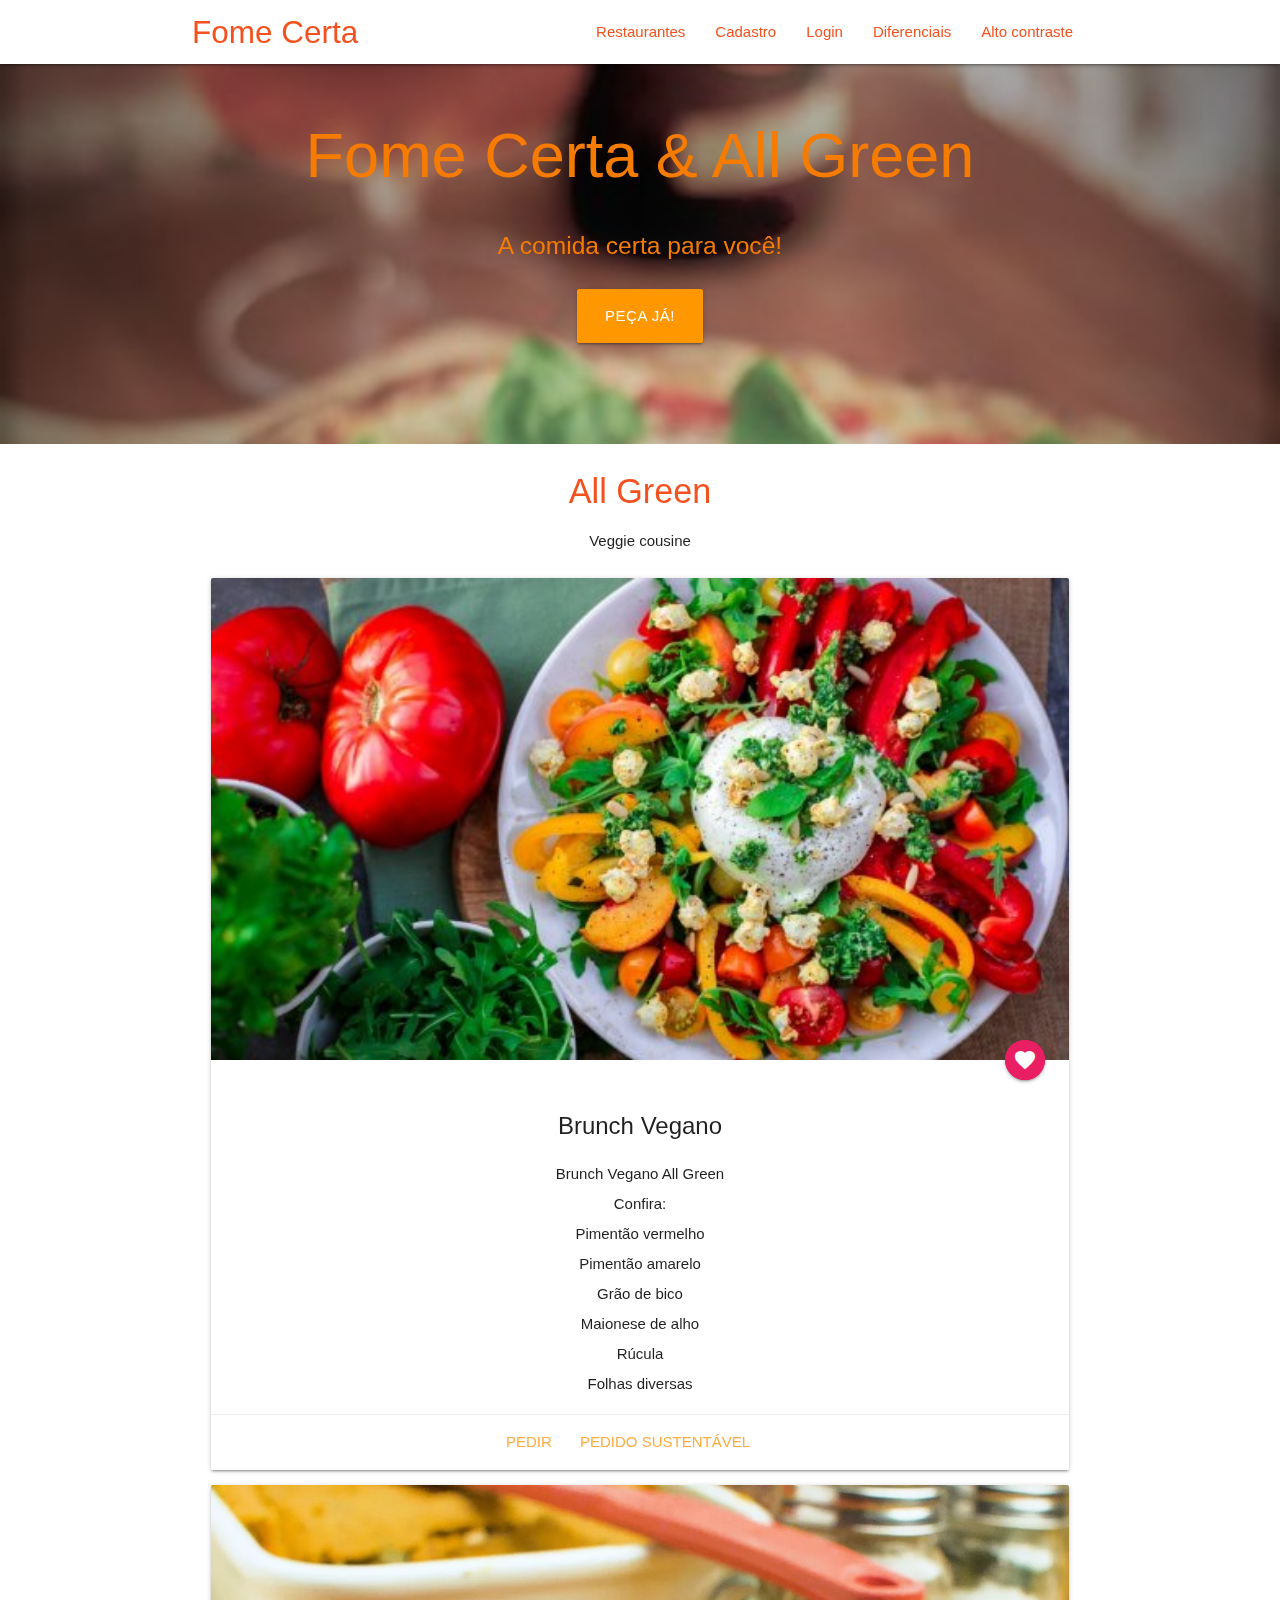
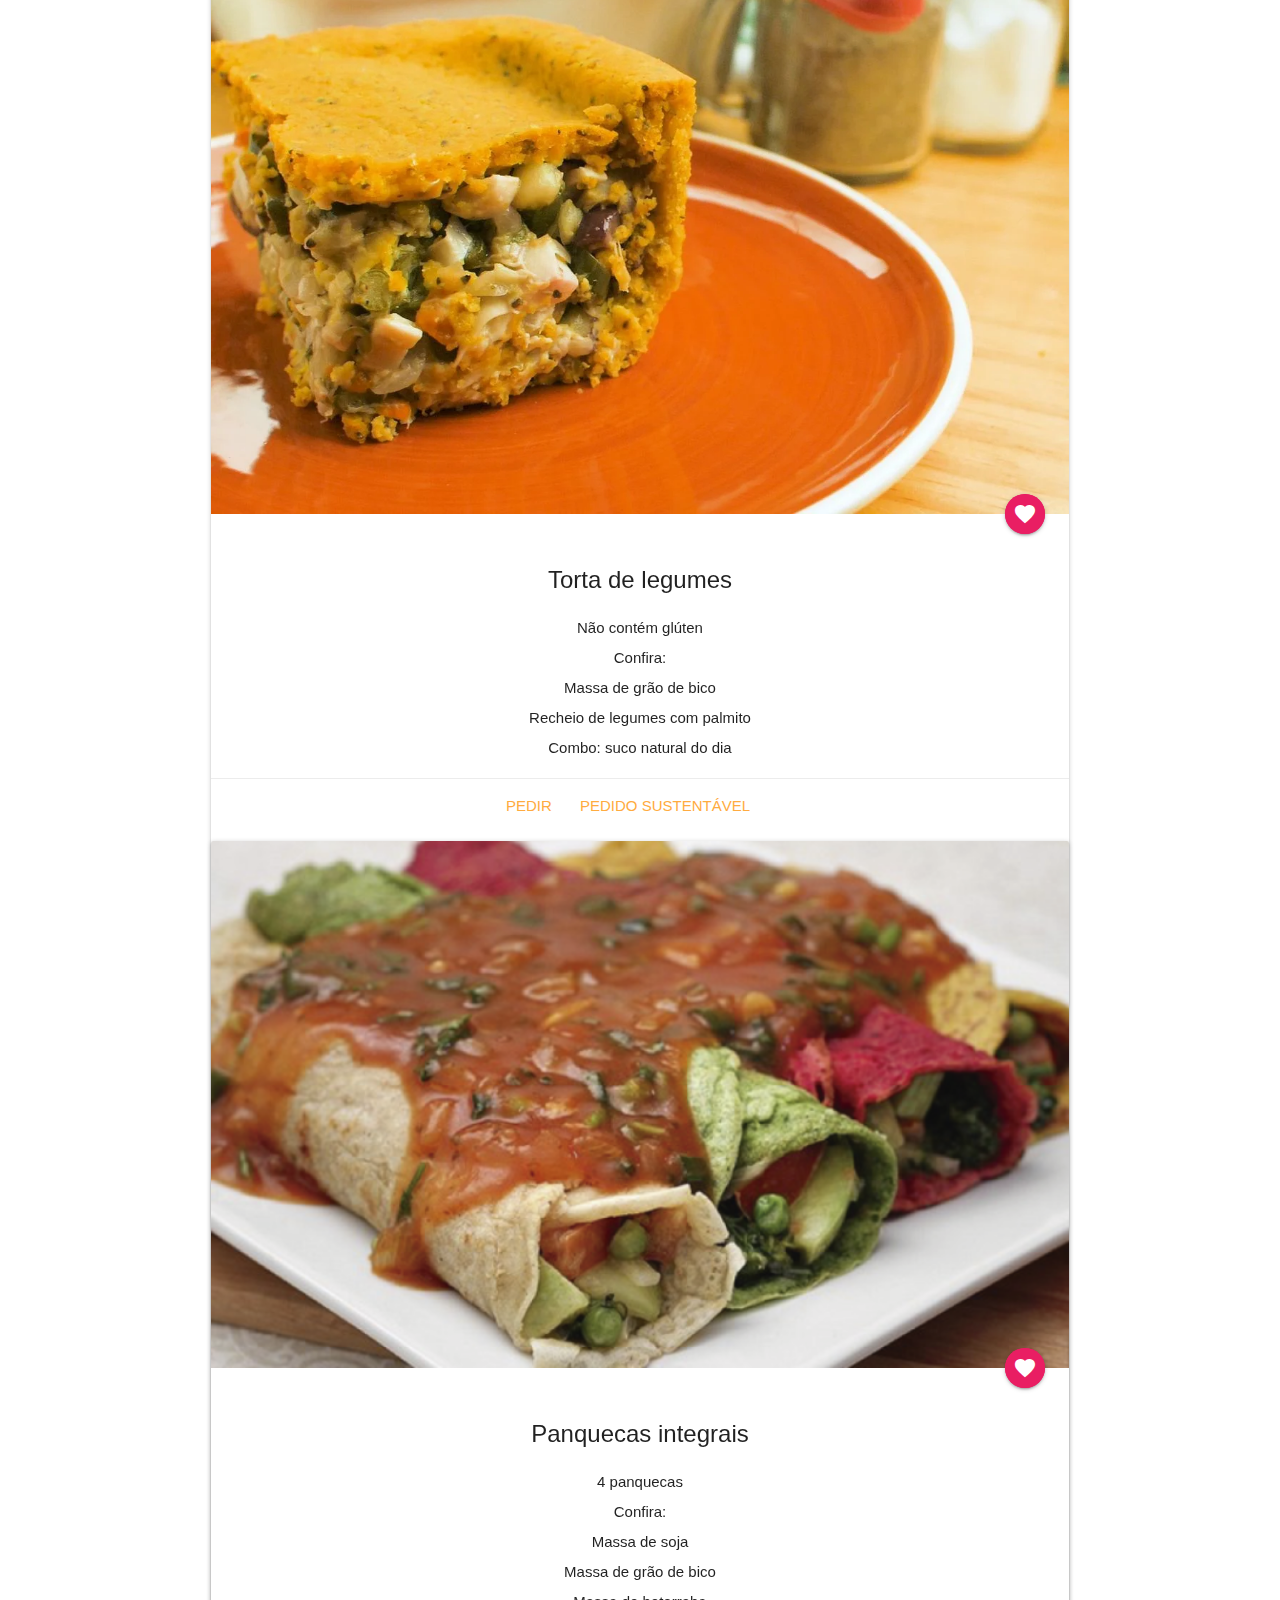
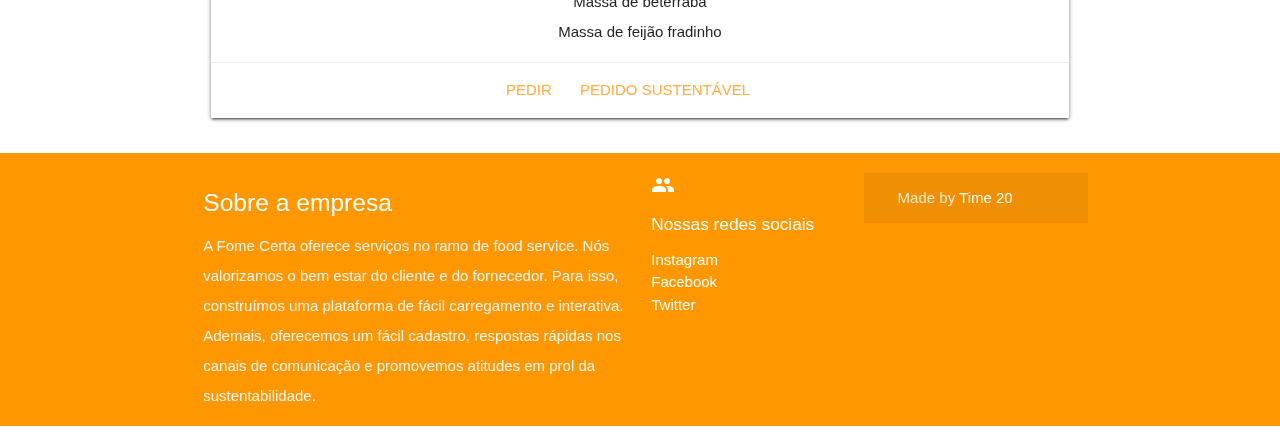
<file: Sancathon 2020 - WebApp_FoodService/public/allgreen.html>
<!DOCTYPE html>
<html lang="pt-br">
<head>
  <meta http-equiv="Content-Type" content="text/html; charset=UTF-8"/>
  <meta name="viewport" content="width=device-width, initial-scale=1"/>
  <title>Fome Certa</title>

  <!-- CSS  -->
  <link href="https://fonts.googleapis.com/icon?family=Material+Icons" rel="stylesheet">
  <link href="css/materialize.css" type="text/css" rel="stylesheet" media="screen,projection"/>
  <link href="css/style.css" type="text/css" rel="stylesheet" media="screen,projection"/>
  <link rel="stylesheet" href="css/contrast.css">
  <link rel="manifest" href="/manifest.json">
</head>
<body>
  <nav class="white" role="navigation">
    <div class="nav-wrapper container">
      <a id="logo-container" href="index.html" class="brand-logo">Fome Certa</a>
      <ul class="right hide-on-med-and-down">
        <li><a href="restaurantes.html">Restaurantes</a></li>
        <li><a href="cadastro.html">Cadastro</a></li>
        <li><a href="login.html">Login</a></li>
        <li><a href="diferenciais.html">Diferenciais</a></li>
        <li><a href="#altocontraste" id="altocontraste" accesskey="3" onclick="window.toggleContrast()" onkeydown="window.toggleContrast()">Alto contraste</a></li>
      </ul>

      <ul id="nav-mobile" class="sidenav">
        <li><a href="index.html">Fome<strong> Certa</strong></a></li>
        <li><a href="restaurantes.html">Restaurantes</a></li>
        <li><a href="cadastro.html">Cadastro</a></li>
        <li><a href="login.html">Login</a></li>
        <li><a href="diferenciais.html">Diferenciais</a></li>
        
      </ul>
      <a href="#" data-target="nav-mobile" class="sidenav-trigger"><i class="material-icons">menu</i></a>
    </div>
  </nav>
<!--Banner principal-->
  <div id="index-banner" class="parallax-container">
    <div class="section no-pad-bot">
      <div class="container">
        <br><br>
        <h1 class="header center orange-text text-darken-2">Fome Certa & All Green</h1>
        <div class="row center">
          <h5 class="header col s12  orange-text text-darken-2">A comida certa para você!</h5>
        </div>
        <div class="row center">
          <a href="#" id="download-button" class="btn-large waves-effect waves-light orange">Peça já!</a>
        </div>
        <br><br>

      </div>
    </div>
    <div class="parallax"><img src="img/pizzaecerv.jpg" alt="pizza e cerveja"></div>
  </div>
<!--Banner principal TERMINA aqui-->
<div class="row">
    <div class="col s12 center">
      <h3><i class="mdi-content-send brown-text"></i></h3>
     <div class="container">
      <h4 style="color:#f4511e;  ">All Green</h4>
      <p class="center-align light">Veggie cousine</p>
    <div class="col s12 16">
      <div class="card">
        <div class="card-image">
        <img src="img/salada.jfif" alt="prato com salada: pimentao e folhas"> 
       <a href="#" class="halfway-fab btn-floating pink pulse">
       <i class="material-icons">favorite</i>
      </a>
      </div>
        <div class="card-content"></div>
        <span class="card-title">Brunch Vegano</span>
                <p>Brunch Vegano All Green</br>Confira:</br>
    
                  Pimentão vermelho</br>
                  Pimentão amarelo</br>
                  Grão de bico</br>
                  Maionese de alho</br>
                  Rúcula</br>
                  Folhas diversas</br>
                  </p>
          <div class="card-action">
            <a  href="pedido.html">Pedir</a>
            <a href="pedido.html">Pedido sustentável</a>
          </div>
      </div>
      <div class="card">
        <div class="card-image">
        <img src="img/torta.webp" alt="hamburguer com pao e carne"> 
       <a href="#" class="halfway-fab btn-floating pink pulse">
       <i class="material-icons">favorite</i>
      </a>
      </div>
        <div class="card-content"></div>
        <span class="card-title">Torta de legumes</span>
        <p>Não contém glúten</br>Confira:</br>

            Massa de grão de bico</br>
            Recheio de legumes com palmito</br>
            Combo: suco natural do dia</br>
         </p>
          <div class="card-action">
            <a  href="pedido.html">Pedir</a>
            <a href="pedido.html">Pedido sustentável</a>
          </div>
          <div class="card">
            <div class="card-image">
            <img src="img/panquecas.png" alt="hamburguer com pao e carne"> 
           <a href="#" class="halfway-fab btn-floating pink pulse">
           <i class="material-icons">favorite</i>
          </a>
          </div>
            <div class="card-content"></div>
            <span class="card-title">Panquecas integrais</span>
            <p>4 panquecas</br>Confira:</br>

              Massa de soja</br>
              Massa de grão de bico</br>
              Massa de beterraba</br>
              Massa de feijão fradinho</br>
              </p>
              <div class="card-action">
                <a  href="pedido.html">Pedir</a>
                <a href="pedido.html">Pedido sustentável</a>
              </div>
          
      </div>
      
      
    </div>
    
  </div>
      
  </div>

</div>
</div>

<!--Pé da página começa aqui-->
  

<footer class="page-footer orange">
    <div class="container">
      <div class="row">
        <div class="col l6 s12">
          <h5 class="white-text">Sobre a empresa</h5>
          <p class="grey-text text-lighten-4">A Fome Certa oferece serviços no ramo de food service. Nós valorizamos o bem estar do cliente e do fornecedor. Para isso, construímos uma plataforma de fácil carregamento e interativa. Ademais, oferecemos um fácil cadastro, respostas rápidas nos canais de comunicação e promovemos atitudes em prol da sustentabilidade.</p>


        </div>
        <div class="col l3 s12">
          <i class="material-icons">group</i><h6 class="white-text">Nossas redes sociais</h6>
          <ul>
            <li><a class="white-text" href="#!">Instagram</a></li>
            <li><a class="white-text" href="#!">Facebook</a></li>
            <li><a class="white-text" href="#!">Twitter</a></li>
          </ul>
        </div>
        
    <div class="footer-copyright">
      <div class="container">
      Made by <a class="white-text text-lighten-3" href="https://github.com/MaviMendes" target="_blank">Time 20</a>
      </div>
    </div>
  </footer>
<!--Inserir aqui scripts do PWA-->

  <!--Scripts-->
  <script src="https://code.jquery.com/jquery-2.1.1.min.js"></script>
  <script src="js/materialize.js"></script>
  <script src="js/init.js"></script>
  <script src="js/acessibilidade.js"></script>  
  <script src="js/app.js"></script>

  </body>
</html>
</file>
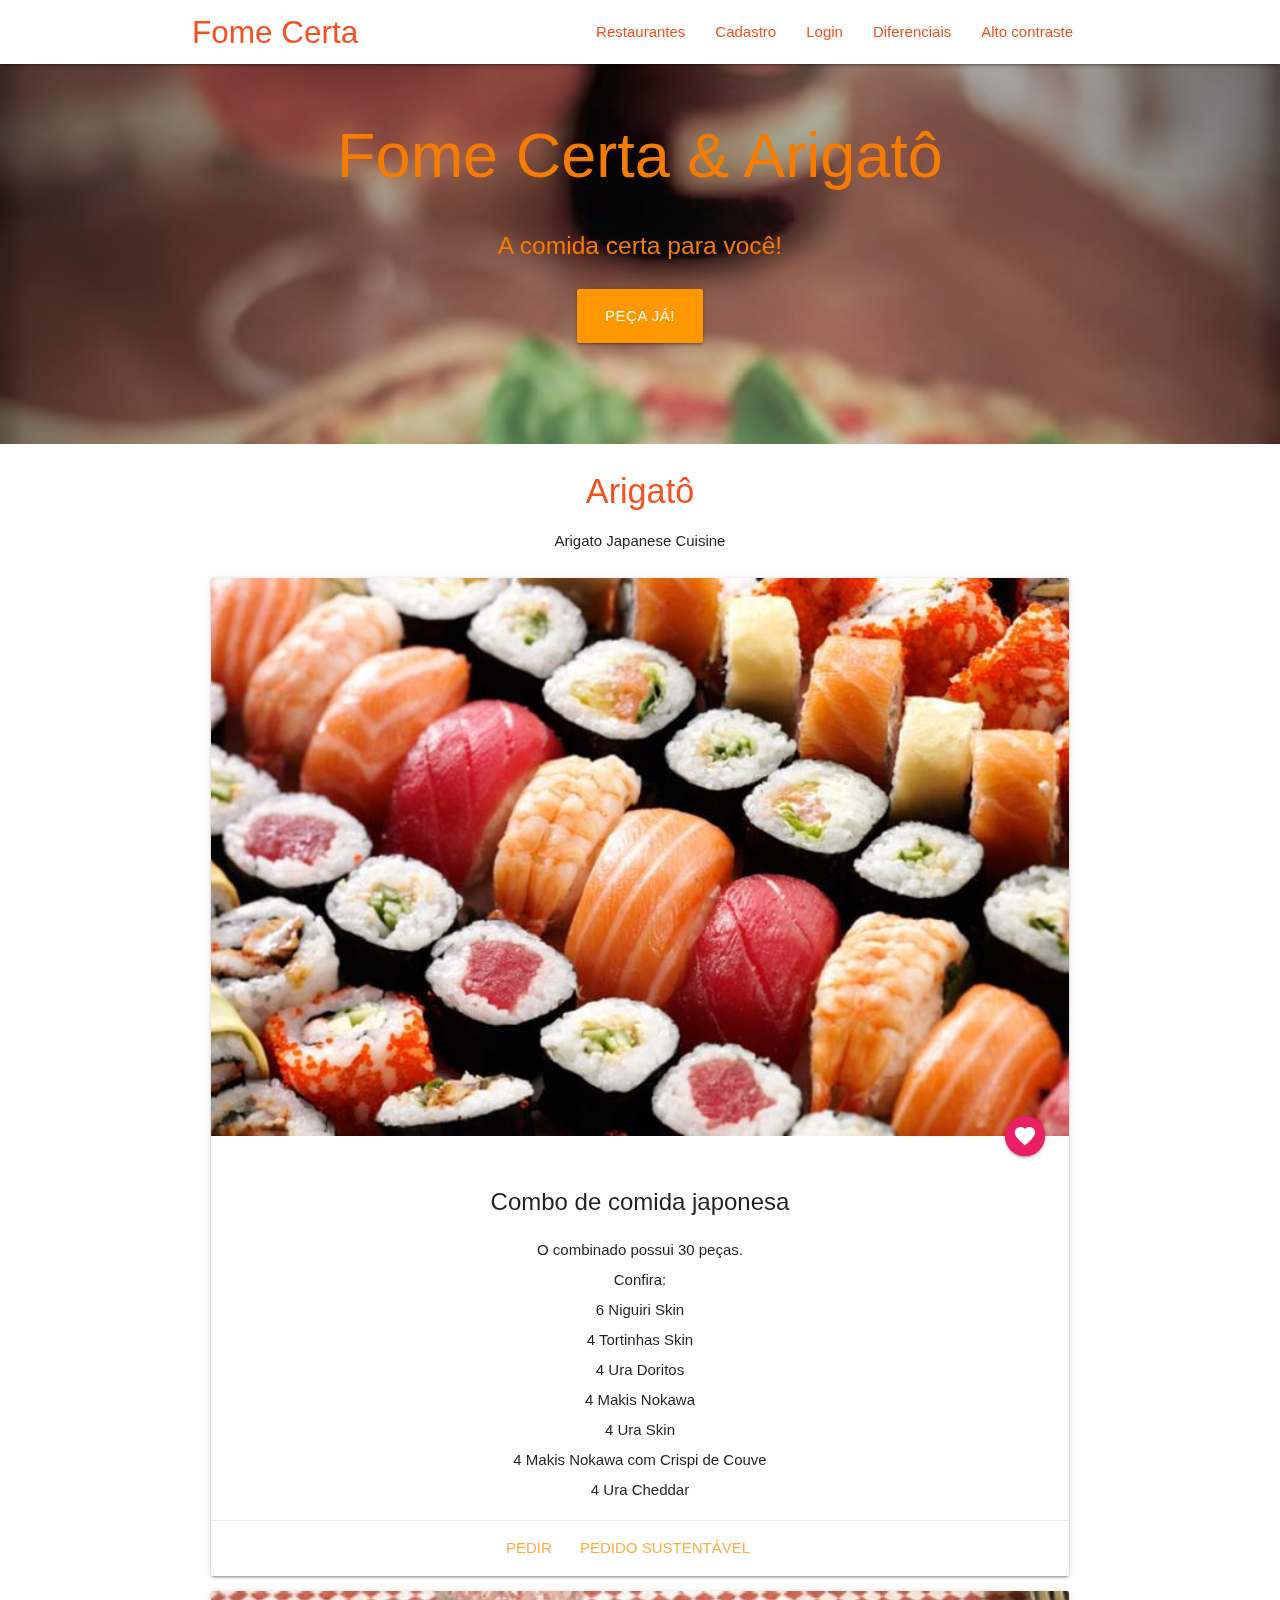
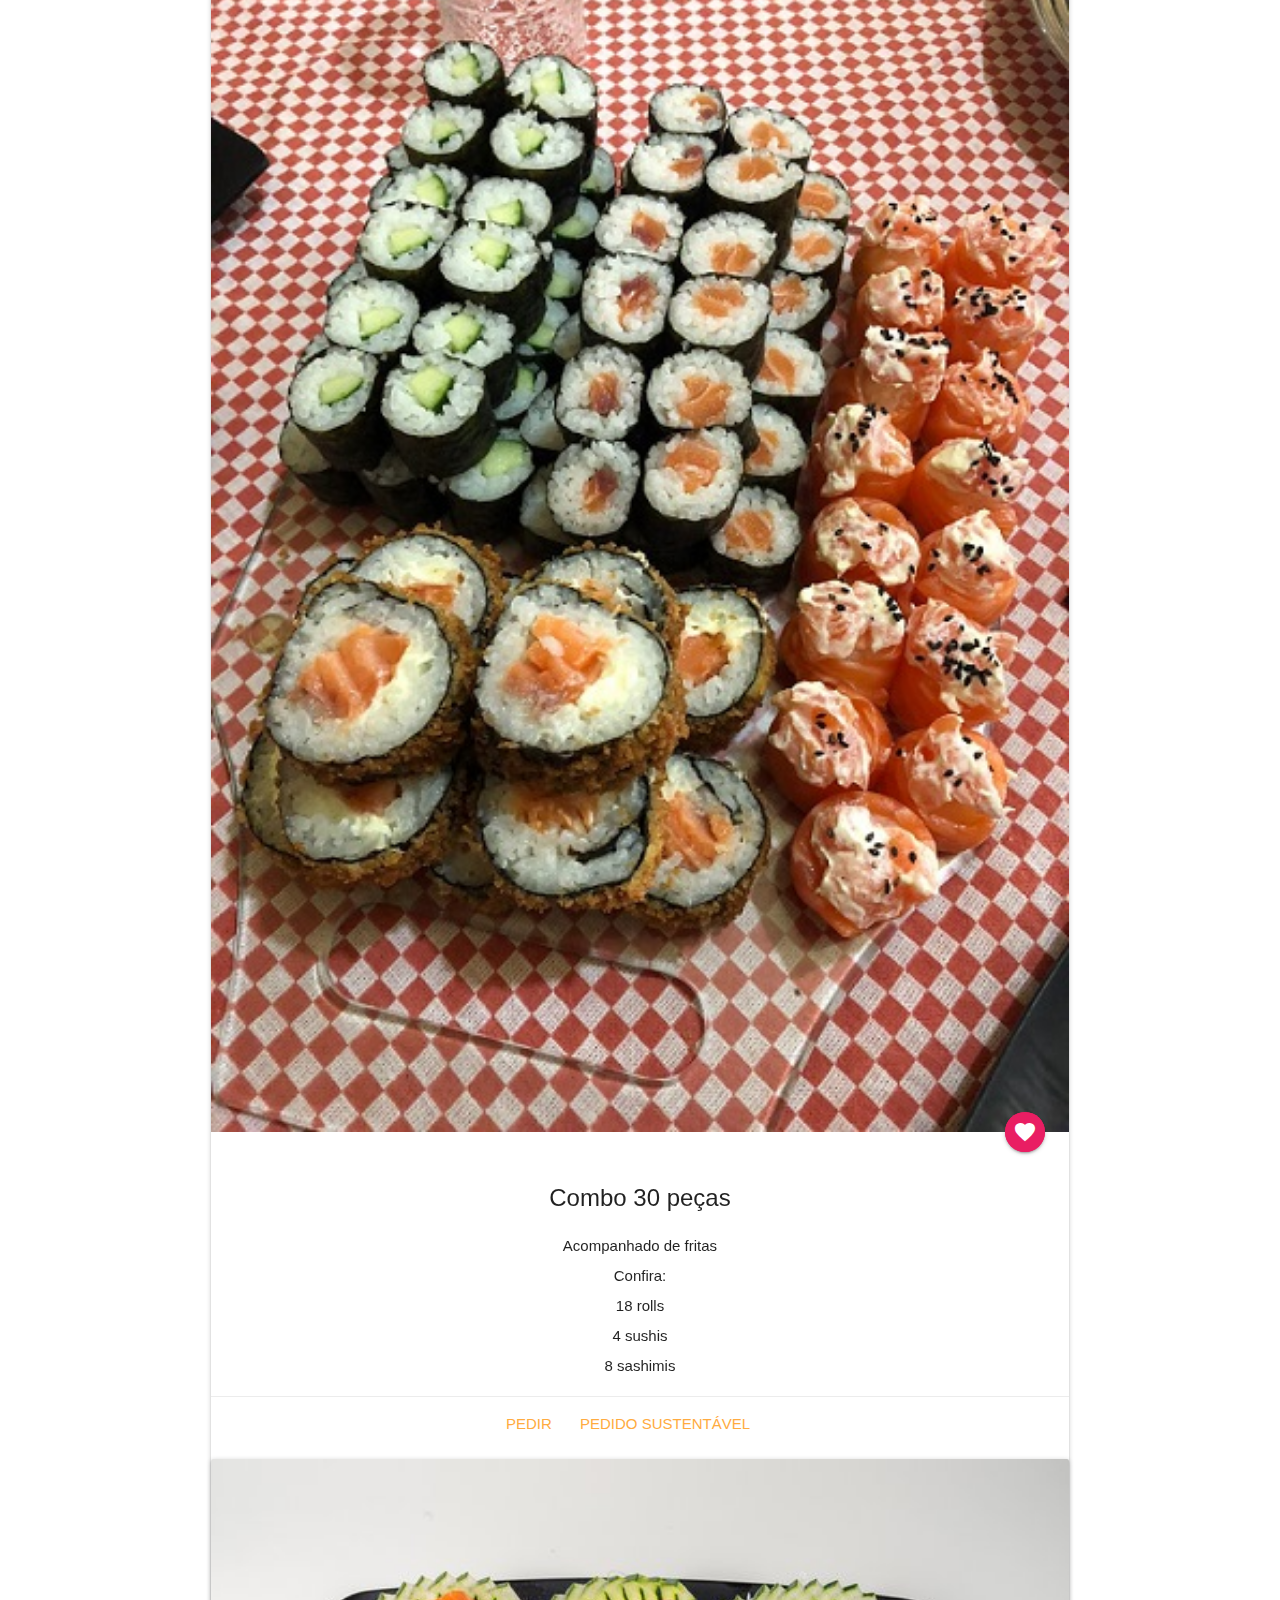
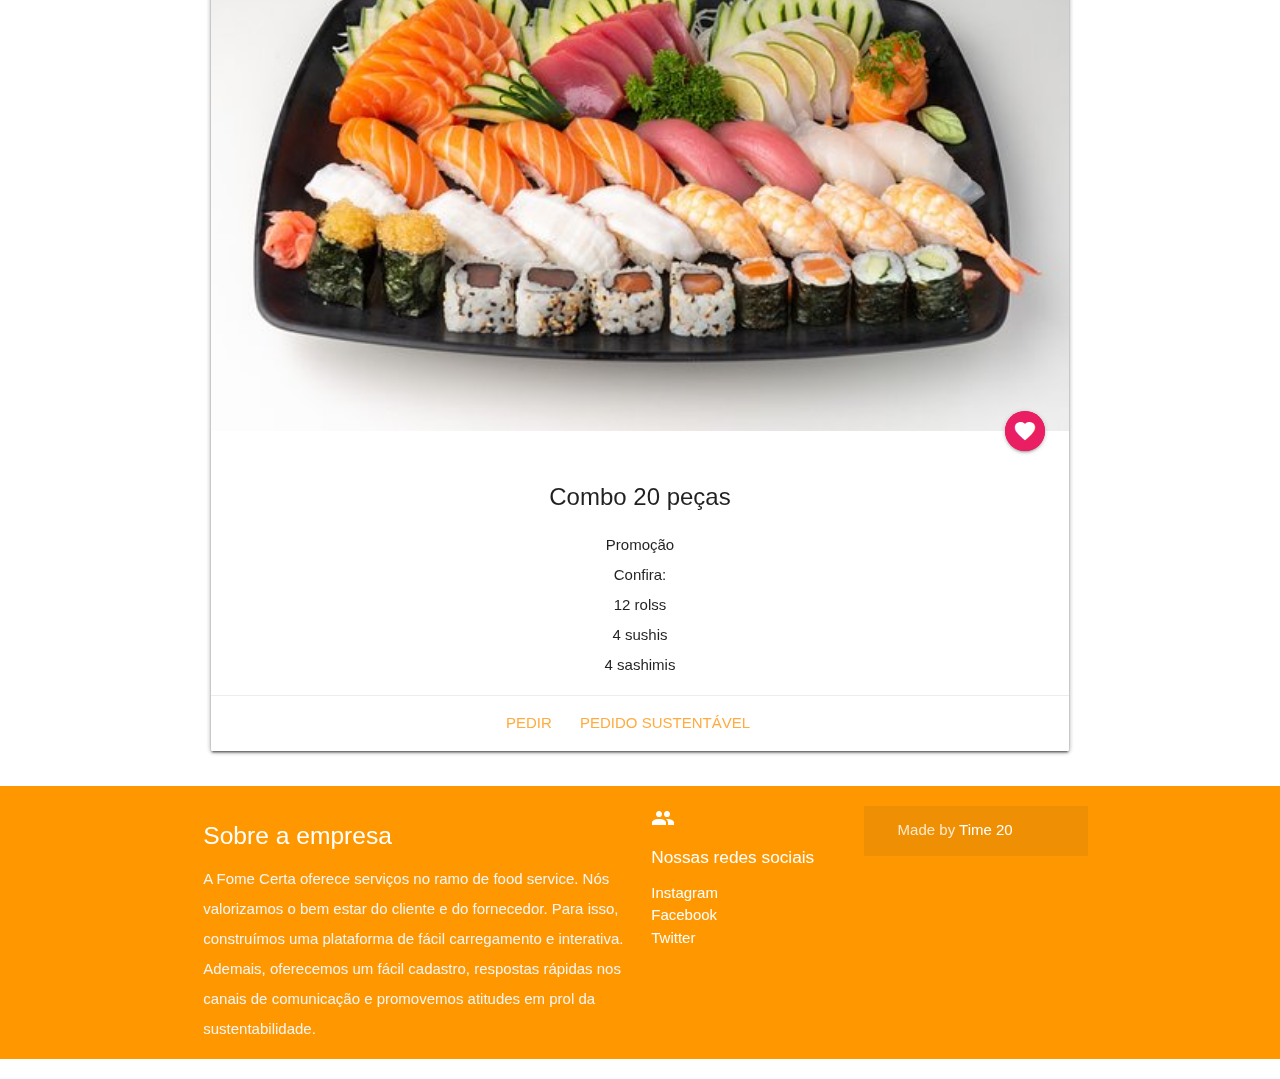
<file: Sancathon 2020 - WebApp_FoodService/public/arigato.html>
<!DOCTYPE html>
<html lang="pt-br">
<head>
  <meta http-equiv="Content-Type" content="text/html; charset=UTF-8"/>
  <meta name="viewport" content="width=device-width, initial-scale=1"/>
  <title>Fome Certa</title>

  <!-- CSS  -->
  <link href="https://fonts.googleapis.com/icon?family=Material+Icons" rel="stylesheet">
  <link href="css/materialize.css" type="text/css" rel="stylesheet" media="screen,projection"/>
  <link href="css/style.css" type="text/css" rel="stylesheet" media="screen,projection"/>
  <link rel="stylesheet" href="css/contrast.css">
  <link rel="manifest" href="/manifest.json">
</head>
<body>
  <nav class="white" role="navigation">
    <div class="nav-wrapper container">
      <a id="logo-container" href="index.html" class="brand-logo">Fome Certa</a>
      <ul class="right hide-on-med-and-down">
        <li><a href="restaurantes.html">Restaurantes</a></li>
        <li><a href="cadastro.html">Cadastro</a></li>
        <li><a href="login.html">Login</a></li>
        <li><a href="diferenciais.html">Diferenciais</a></li>
        <li><a href="#altocontraste" id="altocontraste" accesskey="3" onclick="window.toggleContrast()" onkeydown="window.toggleContrast()">Alto contraste</a></li>
      </ul>

      <ul id="nav-mobile" class="sidenav">
        <li><a href="index.html">Fome<strong> Certa</strong></a></li>
        <li><a href="restaurantes.html">Restaurantes</a></li>
        <li><a href="cadastro.html">Cadastro</a></li>
        <li><a href="login.html">Login</a></li>
        <li><a href="diferenciais.html">Diferenciais</a></li>
        
      </ul>
      <a href="#" data-target="nav-mobile" class="sidenav-trigger"><i class="material-icons">menu</i></a>
    </div>
  </nav>
<!--Banner principal-->
  <div id="index-banner" class="parallax-container">
    <div class="section no-pad-bot">
      <div class="container">
        <br><br>
        <h1 class="header center orange-text text-darken-2">Fome Certa & Arigatô</h1>
        <div class="row center">
          <h5 class="header col s12  orange-text text-darken-2">A comida certa para você!</h5>
        </div>
        <div class="row center">
          <a href="#" id="download-button" class="btn-large waves-effect waves-light orange">Peça já!</a>
        </div>
        <br><br>

      </div>
    </div>
    <div class="parallax"><img src="img/pizzaecerv.jpg" alt="pizza e cerveja"></div>
  </div>
<!--Banner principal TERMINA aqui-->
<div class="row">
    <div class="col s12 center">
      <h3><i class="mdi-content-send brown-text"></i></h3>
     <div class="container">
      <h4 style="color:#f4511e;  ">Arigatô</h4>
      <p class="center-align light">Arigato Japanese Cuisine</p>
    <div class="col s12 16">
      <div class="card">
        <div class="card-image">
        <img src="img/japones.jfif" alt="prato de comida japonesa"> 
       <a href="#" class="halfway-fab btn-floating pink pulse">
       <i class="material-icons">favorite</i>
      </a>
      </div>
        <div class="card-content"></div>
        <span class="card-title">Combo de comida japonesa</span>
        <p>O combinado possui 30 peças. </br>Confira:</br>

          6 Niguiri Skin</br>
          4 Tortinhas Skin</br>
          4 Ura Doritos</br>
          4 Makis Nokawa</br>
          4 Ura Skin</br>
          4 Makis Nokawa com Crispi de Couve</br>
          4 Ura Cheddar</p>
          <div class="card-action">
            <a  href="#">Pedir</a>
            <a href="#">Pedido sustentável</a>
          </div>
      </div>
      <div class="card">
        <div class="card-image">
        <img src="img/jap1.jpeg" alt="hamburguer com pao e carne"> 
       <a href="#" class="halfway-fab btn-floating pink pulse">
       <i class="material-icons">favorite</i>
      </a>
      </div>
        <div class="card-content"></div>
        <span class="card-title">Combo 30 peças</span>
        <p>Acompanhado de fritas</br>Confira:</br>

            18 rolls </br>
            4 sushis</br>
            8 sashimis</br>
         </p>
         <div class="card-action">
          <a  href="pedido.html">Pedir</a>
          <a href="pedido.html">Pedido sustentável</a>
        </div>
          <div class="card">
            <div class="card-image">
            <img src="img/sashimi-e-sushi-variados.jpg" alt="hamburguer com pao e carne"> 
           <a href="#" class="halfway-fab btn-floating pink pulse">
           <i class="material-icons">favorite</i>
          </a>
          </div>
            <div class="card-content"></div>
            <span class="card-title">Combo 20 peças</span>
            <p>Promoção</br>Confira:</br>

              12 rolss</br>
              4 sushis</br>
              4 sashimis</br>
              </p>
              <div class="card-action">
                <a  href="pedido.html">Pedir</a>
                <a href="pedido.html">Pedido sustentável</a>
              </div>
          
      </div>
      
      
    </div>
    
  </div>
      
  </div>

</div>
</div>
<!--Pé da página começa aqui-->
  

<footer class="page-footer orange">
    <div class="container">
      <div class="row">
        <div class="col l6 s12">
          <h5 class="white-text">Sobre a empresa</h5>
          <p class="grey-text text-lighten-4">A Fome Certa oferece serviços no ramo de food service. Nós valorizamos o bem estar do cliente e do fornecedor. Para isso, construímos uma plataforma de fácil carregamento e interativa. Ademais, oferecemos um fácil cadastro, respostas rápidas nos canais de comunicação e promovemos atitudes em prol da sustentabilidade.</p>


        </div>
        <div class="col l3 s12">
          <i class="material-icons">group</i><h6 class="white-text">Nossas redes sociais</h6>
          <ul>
            <li><a class="white-text" href="#!">Instagram</a></li>
            <li><a class="white-text" href="#!">Facebook</a></li>
            <li><a class="white-text" href="#!">Twitter</a></li>
          </ul>
        </div>
        
    <div class="footer-copyright">
      <div class="container">
      Made by <a class="white-text text-lighten-3" href="https://github.com/MaviMendes" target="_blank">Time 20</a>
      </div>
    </div>
  </footer>
<!--Inserir aqui scripts do PWA-->

  <!--Scripts-->
  <script src="https://code.jquery.com/jquery-2.1.1.min.js"></script>
  <script src="js/materialize.js"></script>
  <script src="js/init.js"></script>
  <script src="js/acessibilidade.js"></script>  
  <script src="js/app.js"></script>

  </body>
</html>
</file>
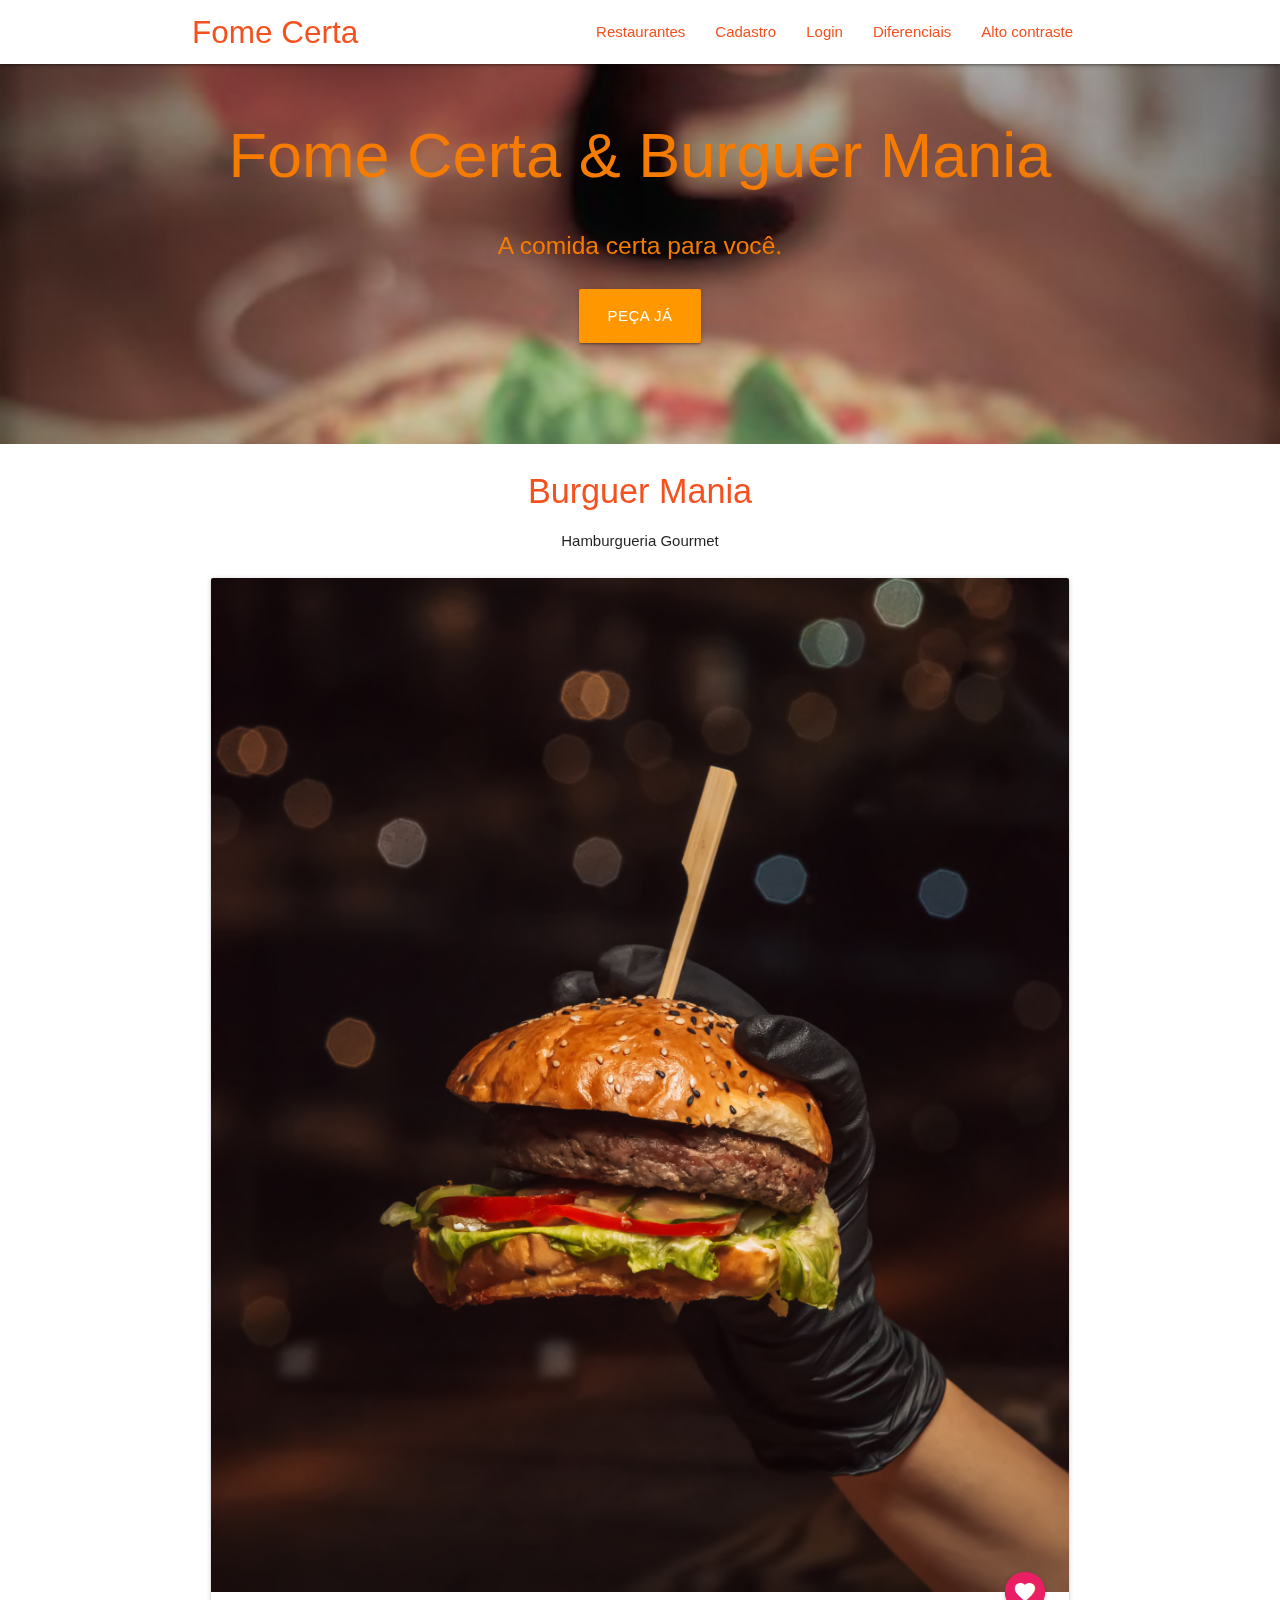
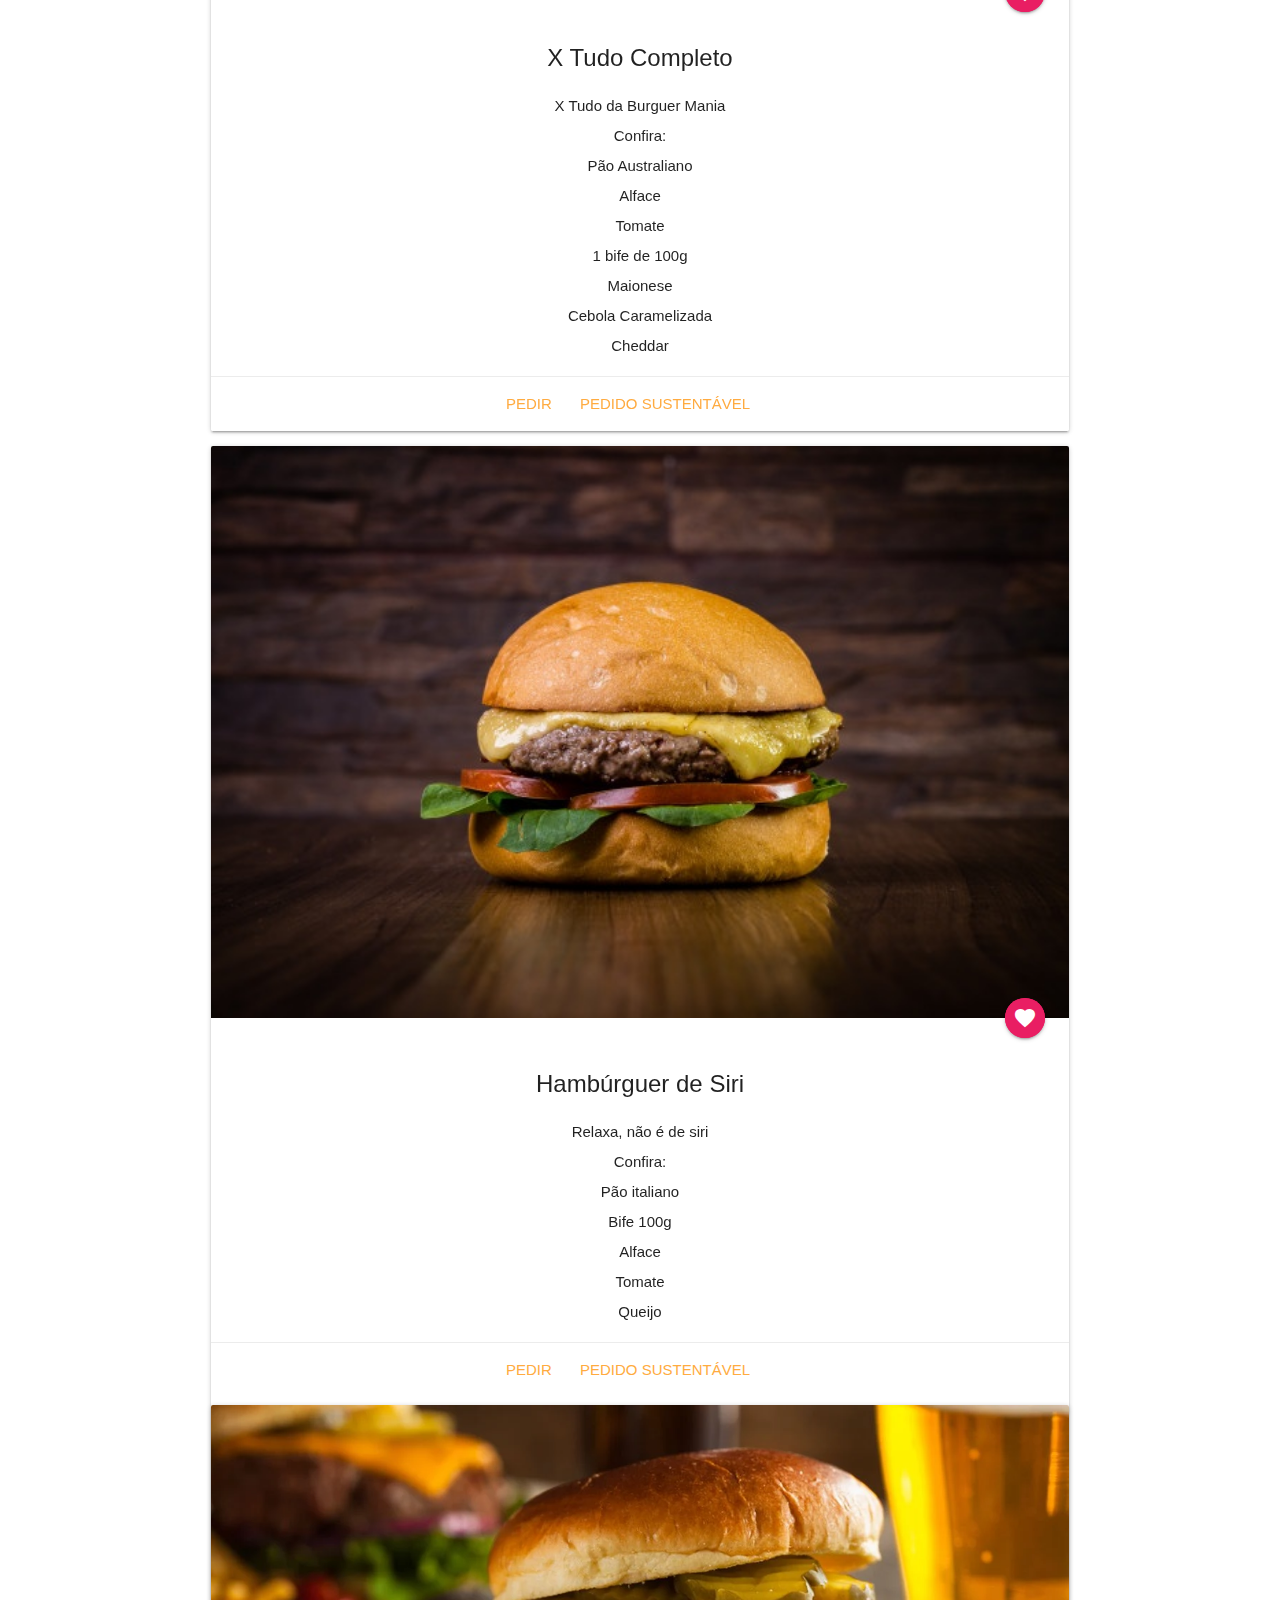
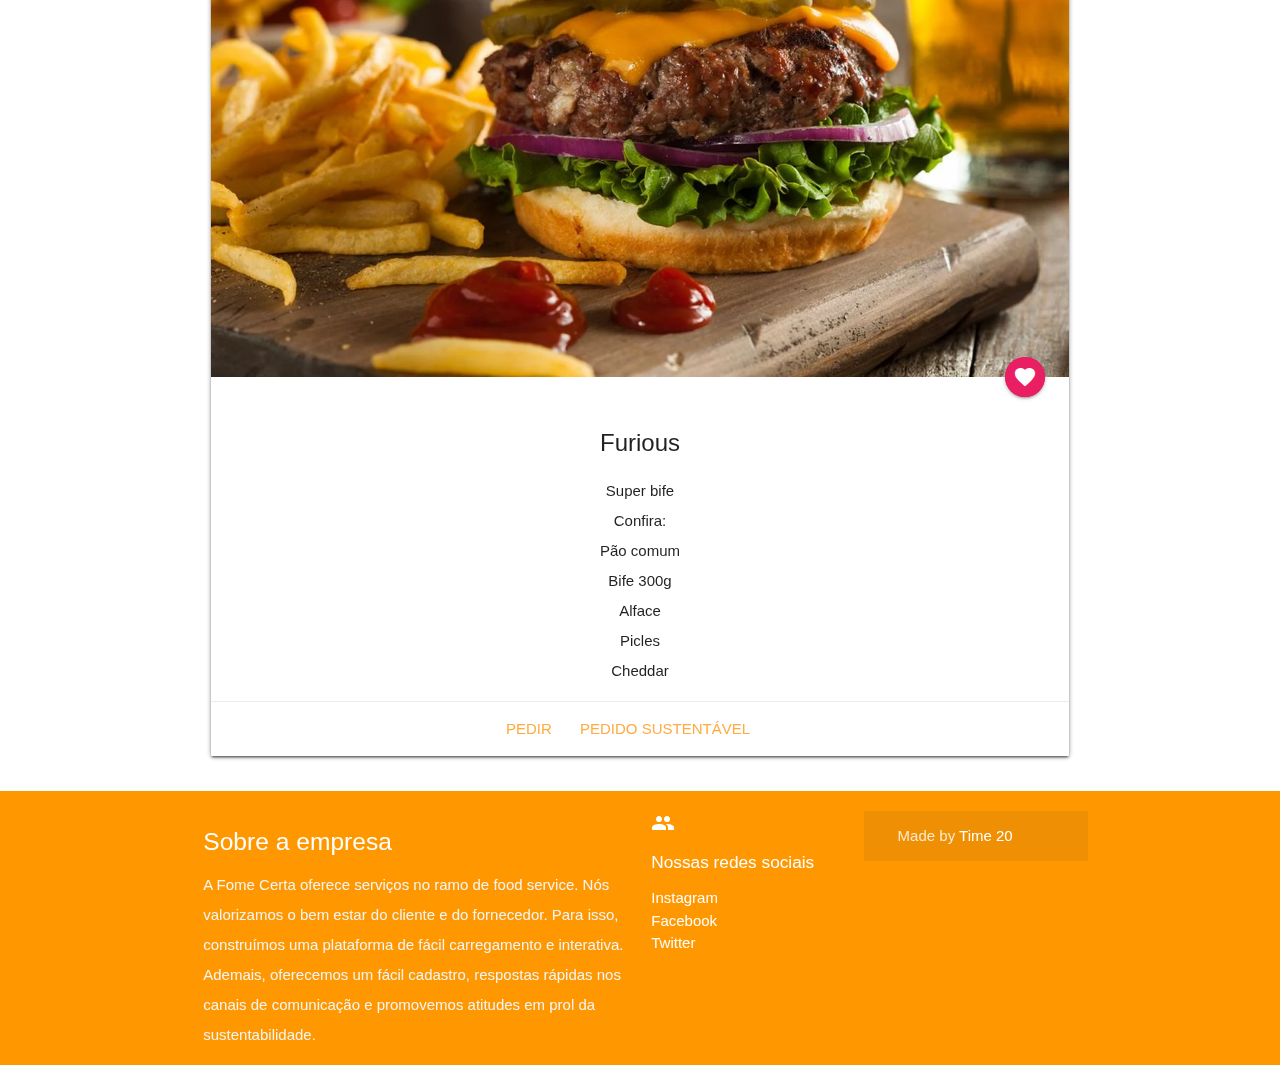
<file: Sancathon 2020 - WebApp_FoodService/public/burguermania.html>
<!DOCTYPE html>
<html lang="pt-br">
<head>
  <meta http-equiv="Content-Type" content="text/html; charset=UTF-8"/>
  <meta name="viewport" content="width=device-width, initial-scale=1"/>
  <title>Fome Certa</title>

  <!-- CSS  -->
  <link href="https://fonts.googleapis.com/icon?family=Material+Icons" rel="stylesheet">
  <link href="css/materialize.css" type="text/css" rel="stylesheet" media="screen,projection"/>
  <link href="css/style.css" type="text/css" rel="stylesheet" media="screen,projection"/>
  <link rel="stylesheet" href="css/contrast.css">
  <link rel="manifest" href="/manifest.json">
</head>
<body>
  <nav class="white" role="navigation">
    <div class="nav-wrapper container">
      <a id="logo-container" href="index.html" class="brand-logo">Fome Certa</a>
      <ul class="right hide-on-med-and-down">
        <li><a href="restaurantes.html">Restaurantes</a></li>
        <li><a href="cadastro.html">Cadastro</a></li>
        <li><a href="login.html">Login</a></li>
        <li><a href="diferenciais.html">Diferenciais</a></li>
        <li><a href="#altocontraste" id="altocontraste" accesskey="3" onclick="window.toggleContrast()" onkeydown="window.toggleContrast()">Alto contraste</a></li>
      </ul>

      <ul id="nav-mobile" class="sidenav">
        <li><a href="index.html">Fome<strong> Certa</strong></a></li>
        <li><a href="restaurantes.html">Restaurantes</a></li>
        <li><a href="cadastro.html">Cadastro</a></li>
        <li><a href="login.html">Login</a></li>
        <li><a href="diferenciais.html">Diferenciais</a></li>
        
      </ul>
      <a href="#" data-target="nav-mobile" class="sidenav-trigger"><i class="material-icons">menu</i></a>
    </div>
  </nav>
<!--Banner principal-->
  <div id="index-banner" class="parallax-container">
    <div class="section no-pad-bot">
      <div class="container">
        <br><br>
        <h1 class="header center orange-text text-darken-2">Fome Certa & Burguer Mania</h1>
        <div class="row center">
          <h5 class="header col s12  orange-text text-darken-2">A comida certa para você.</h5>
        </div>
        <div class="row center">
          <a href="#" id="download-button" class="btn-large waves-effect waves-light orange">Peça já</a>
        </div>
        <br><br>

      </div>
    </div>
    <div class="parallax"><img src="img/pizzaecerv.jpg" alt="pizza e cerveja"></div>
  </div>
<!--Banner principal TERMINA aqui-->
<div class="row">
    <div class="col s12 center">
      <h3><i class="mdi-content-send brown-text"></i></h3>
     <div class="container">
      <h4 style="color:#f4511e;  ">Burguer Mania</h4>
      <p class="center-align light">Hamburgueria Gourmet</p>
    <div class="col s12 16">
      <div class="card">
        <div class="card-image">
        <img src="img/hamb.jpg" alt="prato de comida japonesa"> 
       <a href="#" class="halfway-fab btn-floating pink pulse">
       <i class="material-icons">favorite</i>
      </a>
      </div>
        <div class="card-content"></div>
        <span class="card-title">X Tudo Completo</span>
            <p>X Tudo da Burguer Mania </br>Confira:</br>

              Pão Australiano</br>
              Alface</br>
              Tomate</br>
              1 bife de 100g</br>
              Maionese</br>
              Cebola Caramelizada</br>
              Cheddar</p>
          <div class="card-action">
            <a  href="pedido.html">Pedir</a>
            <a href="pedido.html">Pedido sustentável</a>
          </div>
      </div>
      <div class="card">
        <div class="card-image">
        <img src="img/hamb1.jpg" alt="hamburguer com pao e carne"> 
       <a href="#" class="halfway-fab btn-floating pink pulse">
       <i class="material-icons">favorite</i>
      </a>
      </div>
        <div class="card-content"></div>
        <span class="card-title">Hambúrguer de Siri</span>
        <p>Relaxa, não é de siri</br>Confira:</br>

            Pão italiano</br>
            Bife 100g</br>
            Alface</br>
            Tomate</br>
            Queijo</br>
         </p>
          <div class="card-action">
            <a  href="pedido.html">Pedir</a>
            <a href="pedido.html">Pedido sustentável</a>
          </div>
          <div class="card">
            <div class="card-image">
            <img src="img/hamb2.webp" alt="hamburguer com pao e carne"> 
           <a href="#" class="halfway-fab btn-floating pink pulse">
           <i class="material-icons">favorite</i>
          </a>
          </div>
            <div class="card-content"></div>
            <span class="card-title">Furious</span>
            <p>Super bife</br>Confira:</br>

              Pão comum</br>
              Bife 300g</br>
              Alface</br>
              Picles</br>
              Cheddar</br>
              </p>
              <div class="card-action">
                <a  href="pedido.html">Pedir</a>
                <a href="pedido.html">Pedido sustentável</a>
              </div>
          
      </div>
      
      
    </div>
    
  </div>
      
  </div>

</div>
</div>
<!--Pé da página começa aqui-->
  

<footer class="page-footer orange">
    <div class="container">
      <div class="row">
        <div class="col l6 s12">
          <h5 class="white-text">Sobre a empresa</h5>
          <p class="grey-text text-lighten-4">A Fome Certa oferece serviços no ramo de food service. Nós valorizamos o bem estar do cliente e do fornecedor. Para isso, construímos uma plataforma de fácil carregamento e interativa. Ademais, oferecemos um fácil cadastro, respostas rápidas nos canais de comunicação e promovemos atitudes em prol da sustentabilidade.</p>


        </div>
        <div class="col l3 s12">
          <i class="material-icons">group</i><h6 class="white-text">Nossas redes sociais</h6>
          <ul>
            <li><a class="white-text" href="#!">Instagram</a></li>
            <li><a class="white-text" href="#!">Facebook</a></li>
            <li><a class="white-text" href="#!">Twitter</a></li>
          </ul>
        </div>
        
    <div class="footer-copyright">
      <div class="container">
      Made by <a class="white-text text-lighten-3" href="https://github.com/MaviMendes" target="_blank">Time 20</a>
      </div>
    </div>
  </footer>
<!--Inserir aqui scripts do PWA-->

  <!--Scripts-->
  <script src="https://code.jquery.com/jquery-2.1.1.min.js"></script>
  <script src="js/materialize.js"></script>
  <script src="js/init.js"></script>
  <script src="js/acessibilidade.js"></script>  
  <script src="js/app.js"></script>

  </body>
</html>
</file>
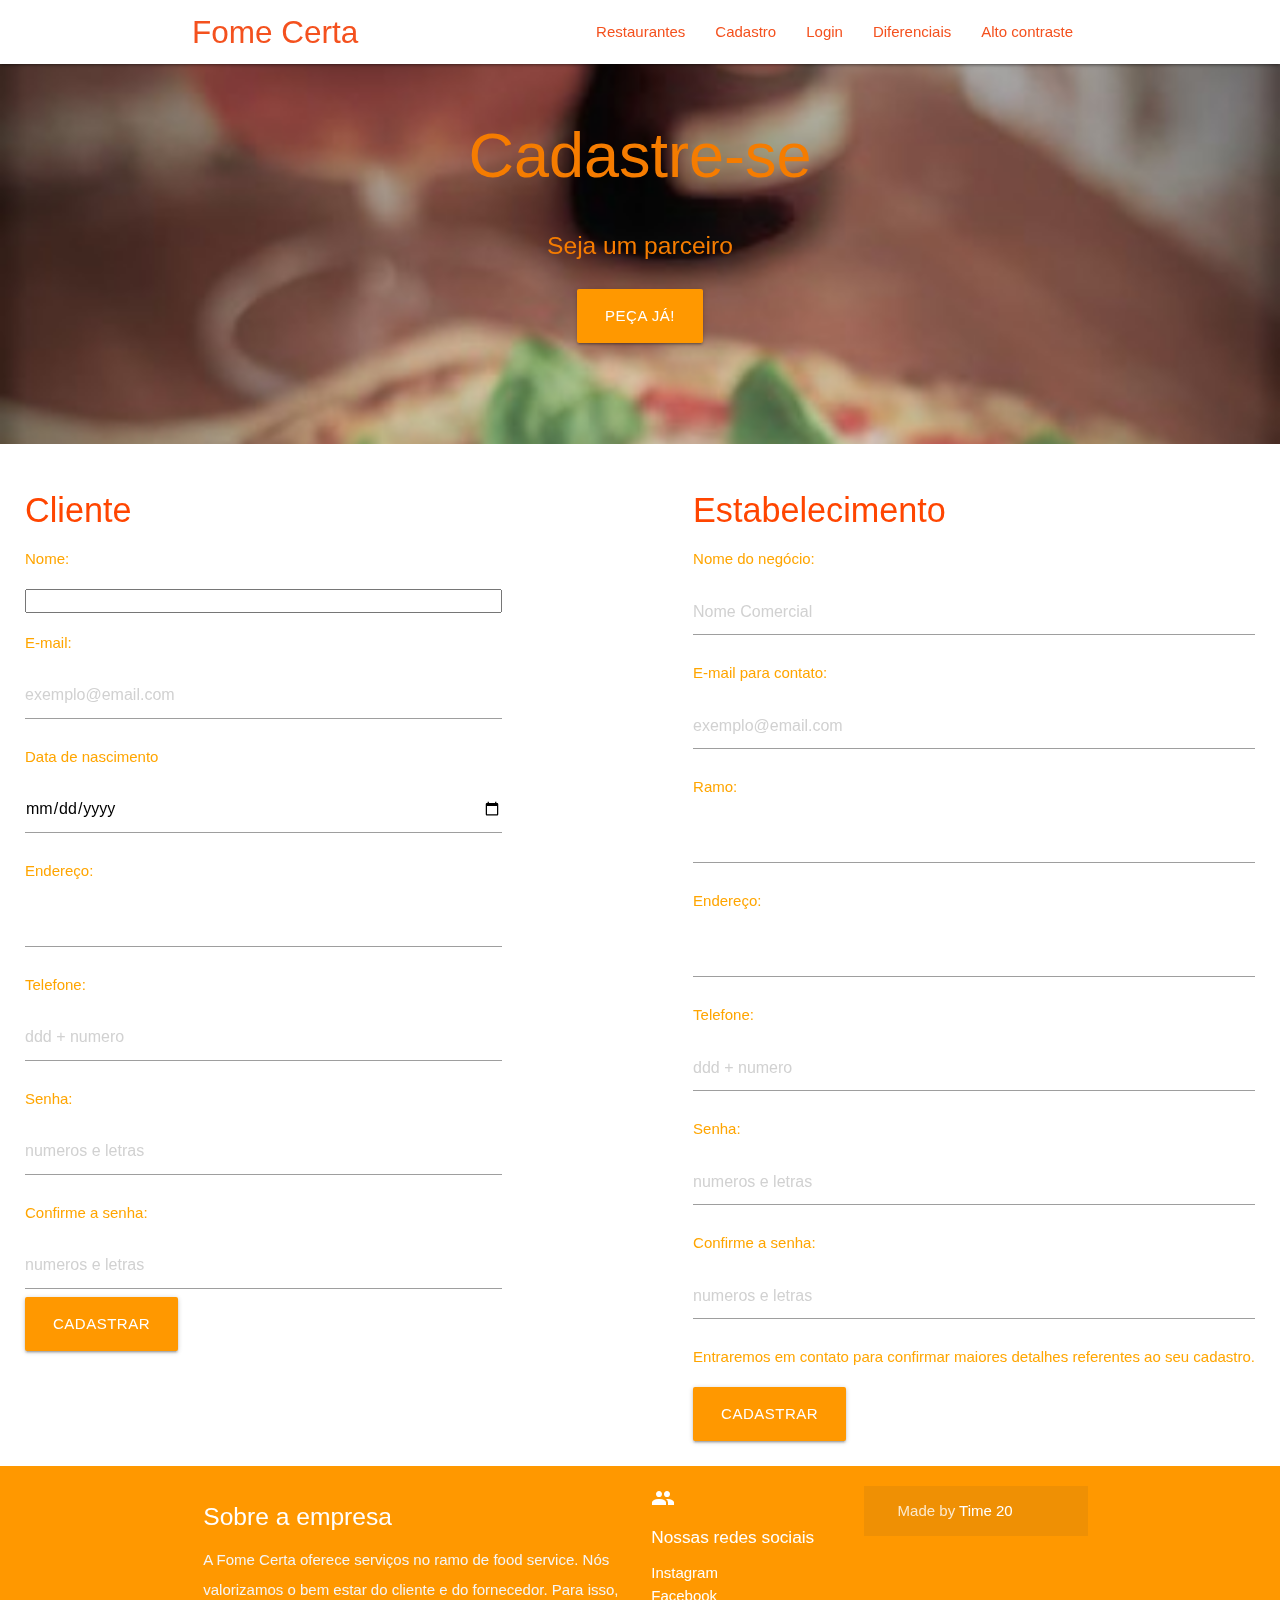
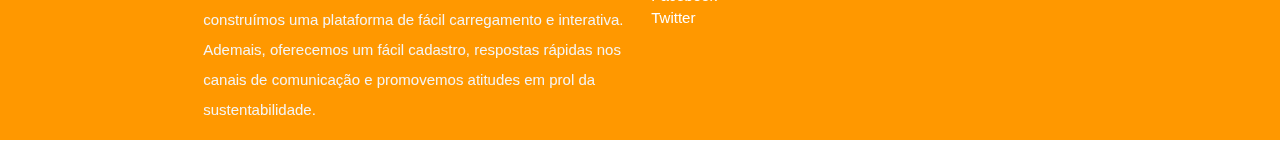
<file: Sancathon 2020 - WebApp_FoodService/public/cadastro.html>
<!DOCTYPE html>
<html lang="pt-br">
<head>
  <meta http-equiv="Content-Type" content="text/html; charset=UTF-8"/>
  <meta name="viewport" content="width=device-width, initial-scale=1"/>
  <title>Fome Certa</title>

  <!-- CSS  -->
  <link href="https://fonts.googleapis.com/icon?family=Material+Icons" rel="stylesheet">
  <link href="css/materialize.css" type="text/css" rel="stylesheet" media="screen,projection"/>
  <link href="css/style.css" type="text/css" rel="stylesheet" media="screen,projection"/>
  <link rel="stylesheet" href="css/contrast.css">
  <link rel="manifest" href="/manifest.json">
</head>
<body>
  <nav class="white" role="navigation">
    <div class="nav-wrapper container">
      <a id="logo-container" href="index.html" class="brand-logo">Fome Certa</a>
      <ul class="right hide-on-med-and-down">
        <li><a href="restaurantes.html">Restaurantes</a></li>
        <li><a href="cadastro.html">Cadastro</a></li>
        <li><a href="login.html">Login</a></li>
        <li><a href="diferenciais.html">Diferenciais</a></li>
        <li><a href="#altocontraste" id="altocontraste" accesskey="3" onclick="window.toggleContrast()" onkeydown="window.toggleContrast()">Alto contraste</a></li>
      </ul>

      <ul id="nav-mobile" class="sidenav">
        <li><a href="index.html">Fome<strong> Certa</strong></a></li>
        <li><a href="restaurantes.html">Restaurantes</a></li>
        <li><a href="cadastro.html">Cadastro</a></li>
        <li><a href="login.html">Login</a></li>
        <li><a href="diferenciais.html">Diferenciais</a></li>
        
      </ul>
      <a href="#" data-target="nav-mobile" class="sidenav-trigger"><i class="material-icons">menu</i></a>
    </div>
  </nav>
<!--Banner principal-->
  <div id="index-banner" class="parallax-container">
    <div class="section no-pad-bot">
      <div class="container">
        <br><br>
        <h1 class="header center orange-text text-darken-2">Cadastre-se</h1>
        <div class="row center">
          <h5 class="header col s12  orange-text text-darken-2">Seja um parceiro</h5>
        </div>
        <div class="row center">
          <a href="#" id="download-button" class="btn-large waves-effect waves-light orange">Peça já!</a>
        </div>
        <br><br>

      </div>
    </div>
    <div class="parallax"><img src="img/pizzaecerv.jpg" alt="pizza e cerveja"></div>
  </div>
<!--Banner principal TERMINA aqui-->
<!--CADASTRO-->
<div style="overflow:hidden; padding: 20px;" > <!--DIV MÃE DO CADASTRO-->
    <div style="float: left; padding: 5px;">
    <h4 style="color: orangered;">Cliente</h4>
    <form style="color: orange;">
        <p>Nome:</p>
        <input type="name" name="nome" size="50">
        <p>E-mail:</p>
        <input type="email" name="email" placeholder="exemplo@email.com">
        <p>Data de nascimento</p>
        <input type="date" name="idade>">
        <p>Endereço:</p>
        <input type="text" name="endereco">
        <p>Telefone:</p>
        <input type="tel" name="tel" placeholder="ddd + numero">
        <p>Senha:</p>
        <input type="password" name="senha" placeholder="numeros e letras">
        <p>Confirme a senha:</p>
        <input type="password" name="senha" placeholder="numeros e letras">
        <a href="sucesso.html" id="download-button" class="btn-large waves-effect waves-light orange ">Cadastrar</a>
    </form>
</div>
<div style="float:right ; padding: 5px;">
    <h4 style="color: orangered;">Estabelecimento</h4>
    <form style="color:orange ;">
        <p>Nome do negócio:</p>
        <input type="text" name="nome" size="30" placeholder="Nome Comercial">
        <p>E-mail para contato:</p>
        <input type="email" name="email" placeholder="exemplo@email.com">
        <p>Ramo:</p>
        <input type="text" name="ramo>">
        <p>Endereço:</p>
        <input type="text" name="endereco">
        <p>Telefone:</p>
        <input type="tel" name="tel" placeholder="ddd + numero">
        <p>Senha:</p>
        <input type="password" name="senha" placeholder="numeros e letras">
        <p>Confirme a senha:</p>
        <input type="password" name="senha" placeholder="numeros e letras">
        <p>Entraremos em contato para confirmar maiores detalhes referentes ao seu cadastro.</p>
        <a href="sucesso.html" id="download-button" class="btn-large waves-effect waves-light orange ">Cadastrar</a>
    </form>
</div>
</div>


<!--Pé da página começa aqui-->
<footer class="page-footer orange">
    <div class="container">
      <div class="row">
        <div class="col l6 s12">
          <h5 class="white-text">Sobre a empresa</h5>
          <p class="grey-text text-lighten-4">A Fome Certa oferece serviços no ramo de food service. Nós valorizamos o bem estar do cliente e do fornecedor. Para isso, construímos uma plataforma de fácil carregamento e interativa. Ademais, oferecemos um fácil cadastro, respostas rápidas nos canais de comunicação e promovemos atitudes em prol da sustentabilidade.</p>


        </div>
        <div class="col l3 s12">
          <i class="material-icons">group</i><h6 class="white-text">Nossas redes sociais</h6>
          <ul>
            <li><a class="white-text" href="#!">Instagram</a></li>
            <li><a class="white-text" href="#!">Facebook</a></li>
            <li><a class="white-text" href="#!">Twitter</a></li>
          </ul>
        </div>
        
    <div class="footer-copyright">
      <div class="container">
      Made by <a class="white-text text-lighten-3" href="https://github.com/MaviMendes" target="_blank">Time 20</a>
      </div>
    </div>
  </footer>
<!--Inserir aqui scripts do PWA-->

  <!--Scripts-->
  <script src="https://code.jquery.com/jquery-2.1.1.min.js"></script>
  <script src="js/materialize.js"></script>
  <script src="js/init.js"></script>
  <script src="js/acessibilidade.js"></script>  
  <script src="js/app.js"></script>

  </body>
</html>
</file>
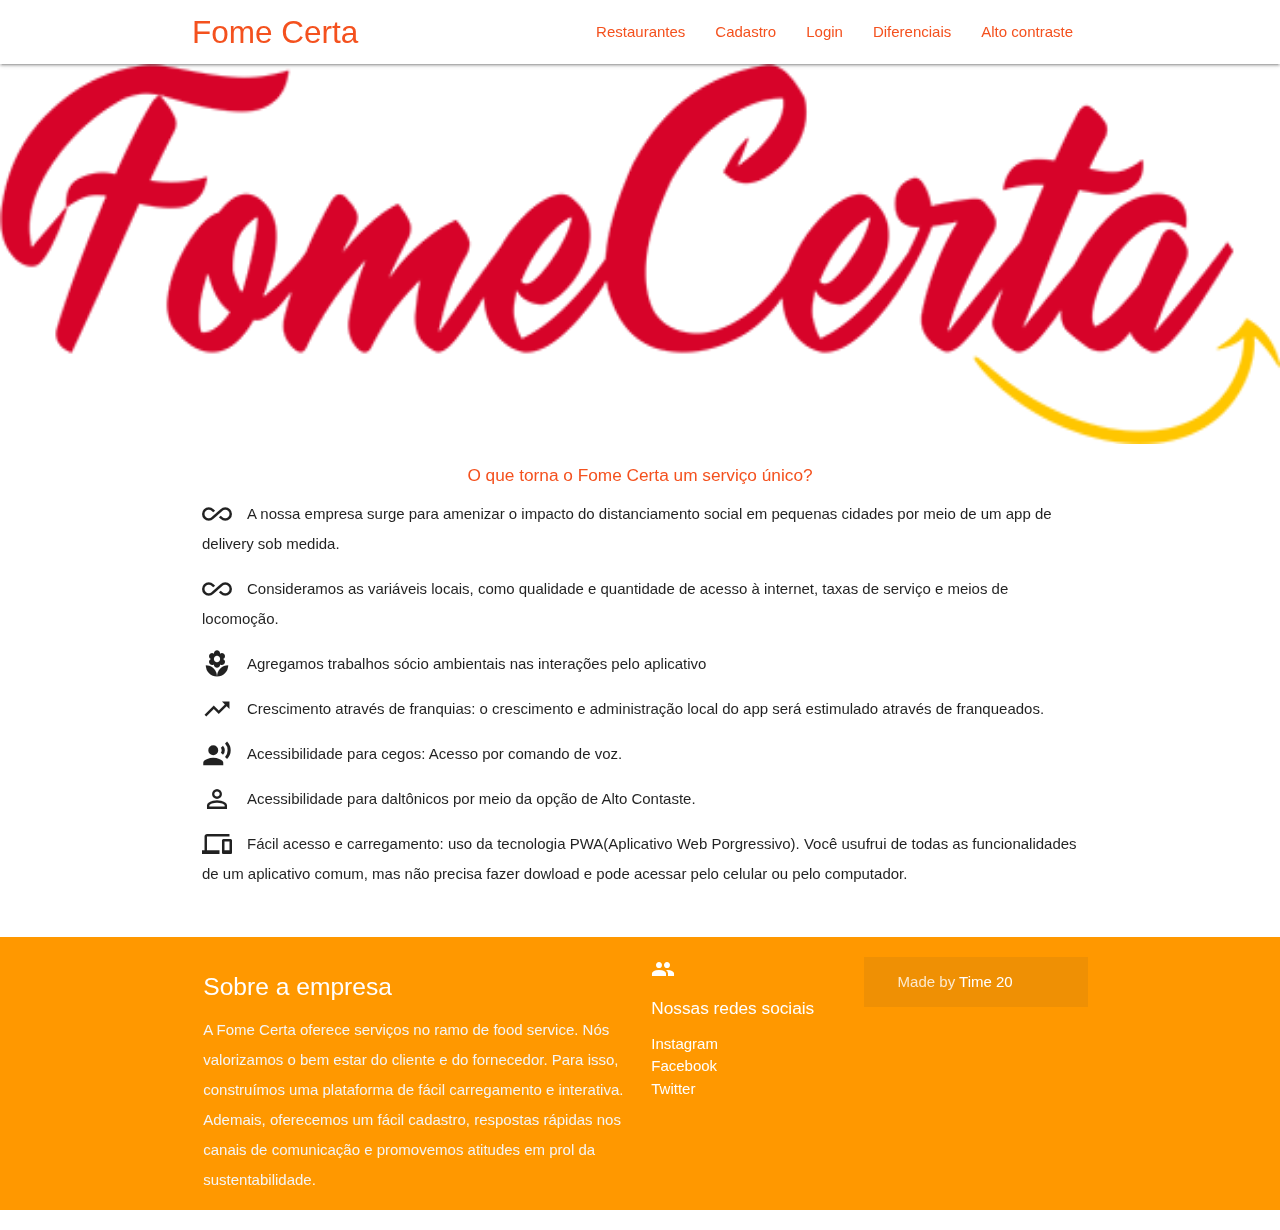
<file: Sancathon 2020 - WebApp_FoodService/public/diferenciais.html>
<!DOCTYPE html>
<html lang="pt-br">
<head>
  <meta http-equiv="Content-Type" content="text/html; charset=UTF-8"/>
  <meta name="viewport" content="width=device-width, initial-scale=1"/>
  <title>Fome Certa</title>

  <!-- CSS  -->
  <link href="https://fonts.googleapis.com/icon?family=Material+Icons" rel="stylesheet">
  <link href="css/materialize.css" type="text/css" rel="stylesheet" media="screen,projection"/>
  <link href="css/style.css" type="text/css" rel="stylesheet" media="screen,projection"/>
  <link rel="stylesheet" href="css/contrast.css">
  <link rel="manifest" href="/manifest.json">
</head>
<body>
  <nav class="white" role="navigation">
    <div class="nav-wrapper container">
      <a id="logo-container" href="index.html" class="brand-logo">Fome Certa</a>
      <ul class="right hide-on-med-and-down">
        <li><a href="restaurantes.html">Restaurantes</a></li>
        <li><a href="cadastro.html">Cadastro</a></li>
        <li><a href="login.html">Login</a></li>
        <li><a href="diferenciais.html">Diferenciais</a></li>
        <li><a href="#altocontraste" id="altocontraste" accesskey="3" onclick="window.toggleContrast()" onkeydown="window.toggleContrast()">Alto contraste</a></li>
      </ul>

      <ul id="nav-mobile" class="sidenav">
        <li><a href="index.html">Fome<strong> Certa</strong></a></li>
        <li><a href="restaurantes.html">Restaurantes</a></li>
        <li><a href="cadastro.html">Cadastro</a></li>
        <li><a href="login.html">Login</a></li>
        <li><a href="diferenciais.html">Diferenciais</a></li>
        
      </ul>
      <a href="#" data-target="nav-mobile" class="sidenav-trigger"><i class="material-icons">menu</i></a>
    </div>
  </nav>

  <div id="index-banner" class="parallax-container">
    <div class="section no-pad-bot">
      <div class="container">
        <br><br>
        <h1 class="header center orange-text text-darken-2"></h1>
        <div class="row center">
          <h5 class="header col s12  orange-text text-darken-2"></h5>
        </div>
        <div class="row center">
        
        </div>
        <br><br>

      </div>
    </div>
    <div class="parallax"><img class="banner" src="img/fomecerta.png " width="400px" height="100px" alt="pizza e cerveja"></div>
  </div>
  
<!--Banner principal TERMINA aqui-->
<div class="container" style="padding: 10px;">
<h6 style="text-align: center;">O que torna o Fome Certa um serviço único?</h6>
<p><i class=" small material-icons vertical align: left">all_inclusive</i>A nossa empresa surge para amenizar o impacto do distanciamento social em pequenas cidades por meio de um app de delivery sob medida.</p>
<p><i class=" small material-icons vertical align: left">all_inclusive</i>Consideramos as variáveis locais, como qualidade e quantidade de acesso à internet, taxas de serviço e meios de locomoção.</p>
<p><i class=" small material-icons vertical align: left">local_florist</i>Agregamos trabalhos sócio ambientais nas interações pelo aplicativo</p>
<p><i class=" small material-icons vertical align: left">trending_up</i>Crescimento através de franquias: o crescimento e administração local do app será estimulado através de franqueados.</p>
<p><i class=" small material-icons vertical align: left">record_voice_over</i>Acessibilidade para cegos: Acesso por comando de voz. </p>
<p><i class=" small material-icons vertical align: left">perm_identity</i>Acessibilidade para daltônicos por meio da opção de Alto Contaste.</p>
<p><i class=" small material-icons vertical align: left">phonelink</i>Fácil acesso e carregamento: uso da tecnologia PWA(Aplicativo Web Porgressivo). Você usufrui de todas as funcionalidades de um aplicativo comum, mas não precisa fazer dowload e pode acessar pelo celular ou pelo computador.</p>
</br>
</div>

<!--Pé da página começa aqui-->
  

<footer class="page-footer orange">
    <div class="container">
      <div class="row">
        <div class="col l6 s12">
          <h5 class="white-text">Sobre a empresa</h5>
          <p class="grey-text text-lighten-4">A Fome Certa oferece serviços no ramo de food service. Nós valorizamos o bem estar do cliente e do fornecedor. Para isso, construímos uma plataforma de fácil carregamento e interativa. Ademais, oferecemos um fácil cadastro, respostas rápidas nos canais de comunicação e promovemos atitudes em prol da sustentabilidade.</p>


        </div>
        <div class="col l3 s12">
          <i class="material-icons">group</i><h6 class="white-text">Nossas redes sociais</h6>
          <ul>
            <li><a class="white-text" href="#!">Instagram</a></li>
            <li><a class="white-text" href="#!">Facebook</a></li>
            <li><a class="white-text" href="#!">Twitter</a></li>
          </ul>
        </div>
        
    <div class="footer-copyright">
      <div class="container">
      Made by <a class="white-text text-lighten-3" href="https://github.com/MaviMendes" target="_blank">Time 20</a>
      </div>
    </div>
  </footer>
<!--Inserir aqui scripts do PWA-->

  <!--Scripts-->
  <script src="https://code.jquery.com/jquery-2.1.1.min.js"></script>
  <script src="js/materialize.js"></script>
  <script src="js/init.js"></script>
  <script src="js/acessibilidade.js"></script>  
  <script src="js/app.js"></script>

  </body>
</html>
</file>
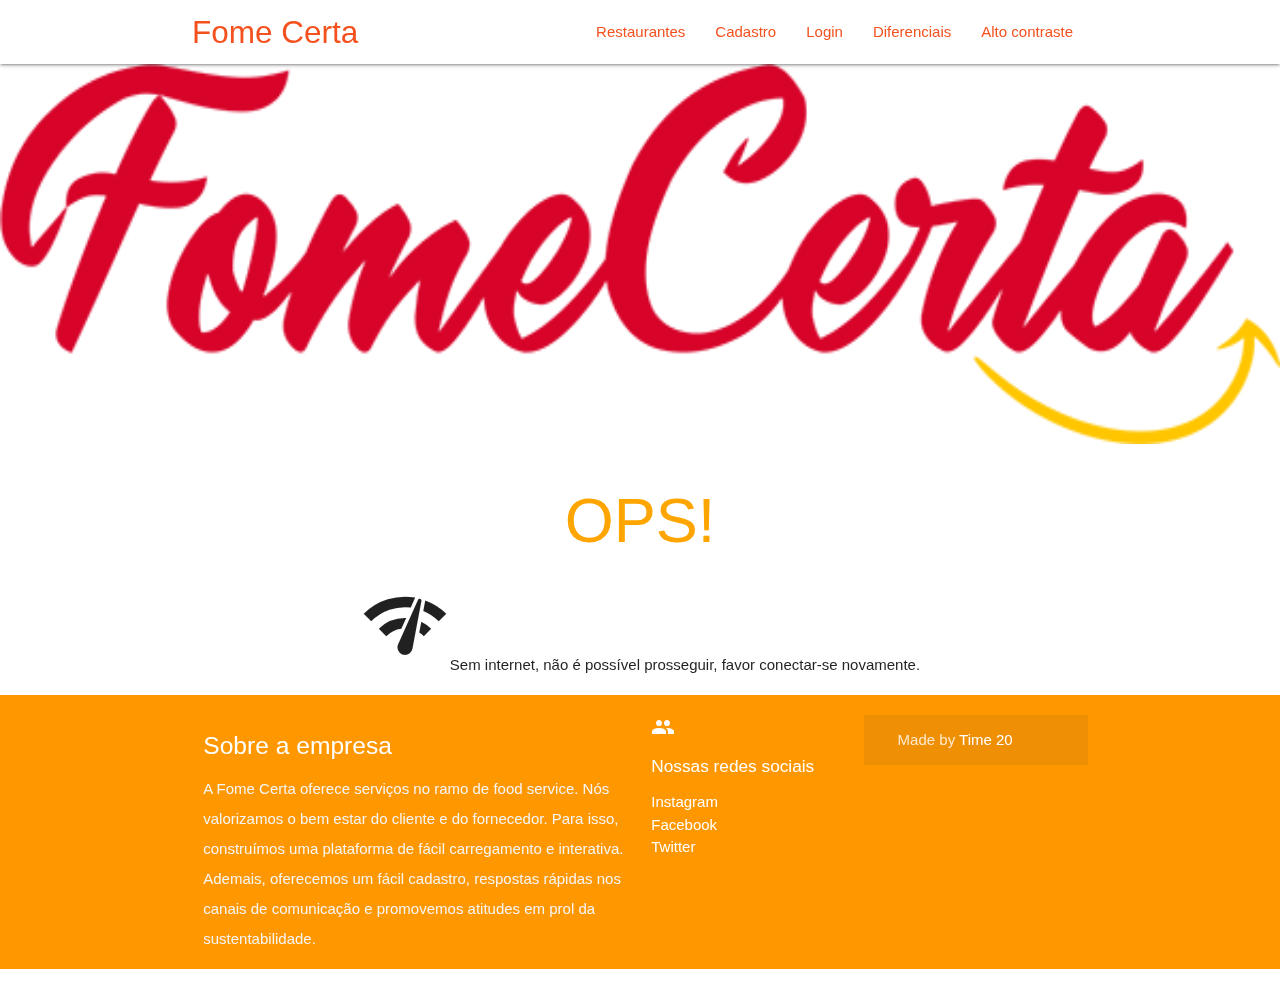
<file: Sancathon 2020 - WebApp_FoodService/public/fallback.html>
<!DOCTYPE html>
<html lang="pt-br">
<head>
  <meta http-equiv="Content-Type" content="text/html; charset=UTF-8"/>
  <meta name="viewport" content="width=device-width, initial-scale=1"/>
  <title>Fome Certa</title>

  <!-- CSS  -->
  <link href="https://fonts.googleapis.com/icon?family=Material+Icons" rel="stylesheet">
  <link href="css/materialize.css" type="text/css" rel="stylesheet" media="screen,projection"/>
  <link href="css/style.css" type="text/css" rel="stylesheet" media="screen,projection"/>
  <link rel="stylesheet" href="css/contrast.css">
  <link rel="manifest" href="/manifest.json">
</head>
<body>
  <nav class="white" role="navigation">
    <div class="nav-wrapper container">
      <a id="logo-container" href="index.html" class="brand-logo">Fome Certa</a>
      <ul class="right hide-on-med-and-down">
        <li><a href="restaurantes.html">Restaurantes</a></li>
        <li><a href="cadastro.html">Cadastro</a></li>
        <li><a href="login.html">Login</a></li>
        <li><a href="diferenciais.html">Diferenciais</a></li>
        <li><a href="#altocontraste" id="altocontraste" accesskey="3" onclick="window.toggleContrast()" onkeydown="window.toggleContrast()">Alto contraste</a></li>
      </ul>

      <ul id="nav-mobile" class="sidenav">
        <li><a href="index.html">Fome<strong> Certa</strong></a></li>
        <li><a href="restaurantes.html">Restaurantes</a></li>
        <li><a href="cadastro.html">Cadastro</a></li>
        <li><a href="login.html">Login</a></li>
        <li><a href="diferenciais.html">Diferenciais</a></li>
        
      </ul>
      <a href="#" data-target="nav-mobile" class="sidenav-trigger"><i class="material-icons">menu</i></a>
    </div>
  </nav>

  <div id="index-banner" class="parallax-container">
    <div class="section no-pad-bot">
      <div class="container">
        <br><br>
        <h1 class="header center orange-text text-darken-2"></h1>
        <div class="row center">
          <h5 class="header col s12  orange-text text-darken-2"></h5>
        </div>
        <div class="row center">
        
        </div>
        <br><br>

      </div>
    </div>
    <div class="parallax"><img class="banner" src="img/fomecerta.png " width="200px" height="100px" alt="pizza e cerveja"></div>
  </div>
  
<!--Banner principal TERMINA aqui-->
<p><h1 style="text-align: center; color: orange;">OPS!</h1></p>
<p style="text-align: center;" > <i class="large material-icons vertical align:left">network_check</i>Sem internet, não é possível prosseguir, favor conectar-se novamente.</p>
<!--Pé da página começa aqui-->
  

<footer class="page-footer orange">
    <div class="container">
      <div class="row">
        <div class="col l6 s12">
          <h5 class="white-text">Sobre a empresa</h5>
          <p class="grey-text text-lighten-4">A Fome Certa oferece serviços no ramo de food service. Nós valorizamos o bem estar do cliente e do fornecedor. Para isso, construímos uma plataforma de fácil carregamento e interativa. Ademais, oferecemos um fácil cadastro, respostas rápidas nos canais de comunicação e promovemos atitudes em prol da sustentabilidade.</p>


        </div>
        <div class="col l3 s12">
          <i class="material-icons">group</i><h6 class="white-text">Nossas redes sociais</h6>
          <ul>
            <li><a class="white-text" href="#!">Instagram</a></li>
            <li><a class="white-text" href="#!">Facebook</a></li>
            <li><a class="white-text" href="#!">Twitter</a></li>
          </ul>
        </div>
        
    <div class="footer-copyright">
      <div class="container">
      Made by <a class="white-text text-lighten-3" href="https://github.com/MaviMendes" target="_blank">Time 20</a>
      </div>
    </div>
  </footer>
<!--Inserir aqui scripts do PWA-->

  <!--Scripts-->
  <script src="https://code.jquery.com/jquery-2.1.1.min.js"></script>
  <script src="js/materialize.js"></script>
  <script src="js/init.js"></script>
  <script src="js/acessibilidade.js"></script> 
  <script src="js/app.js"></script> 

  </body>
</html>
</file>
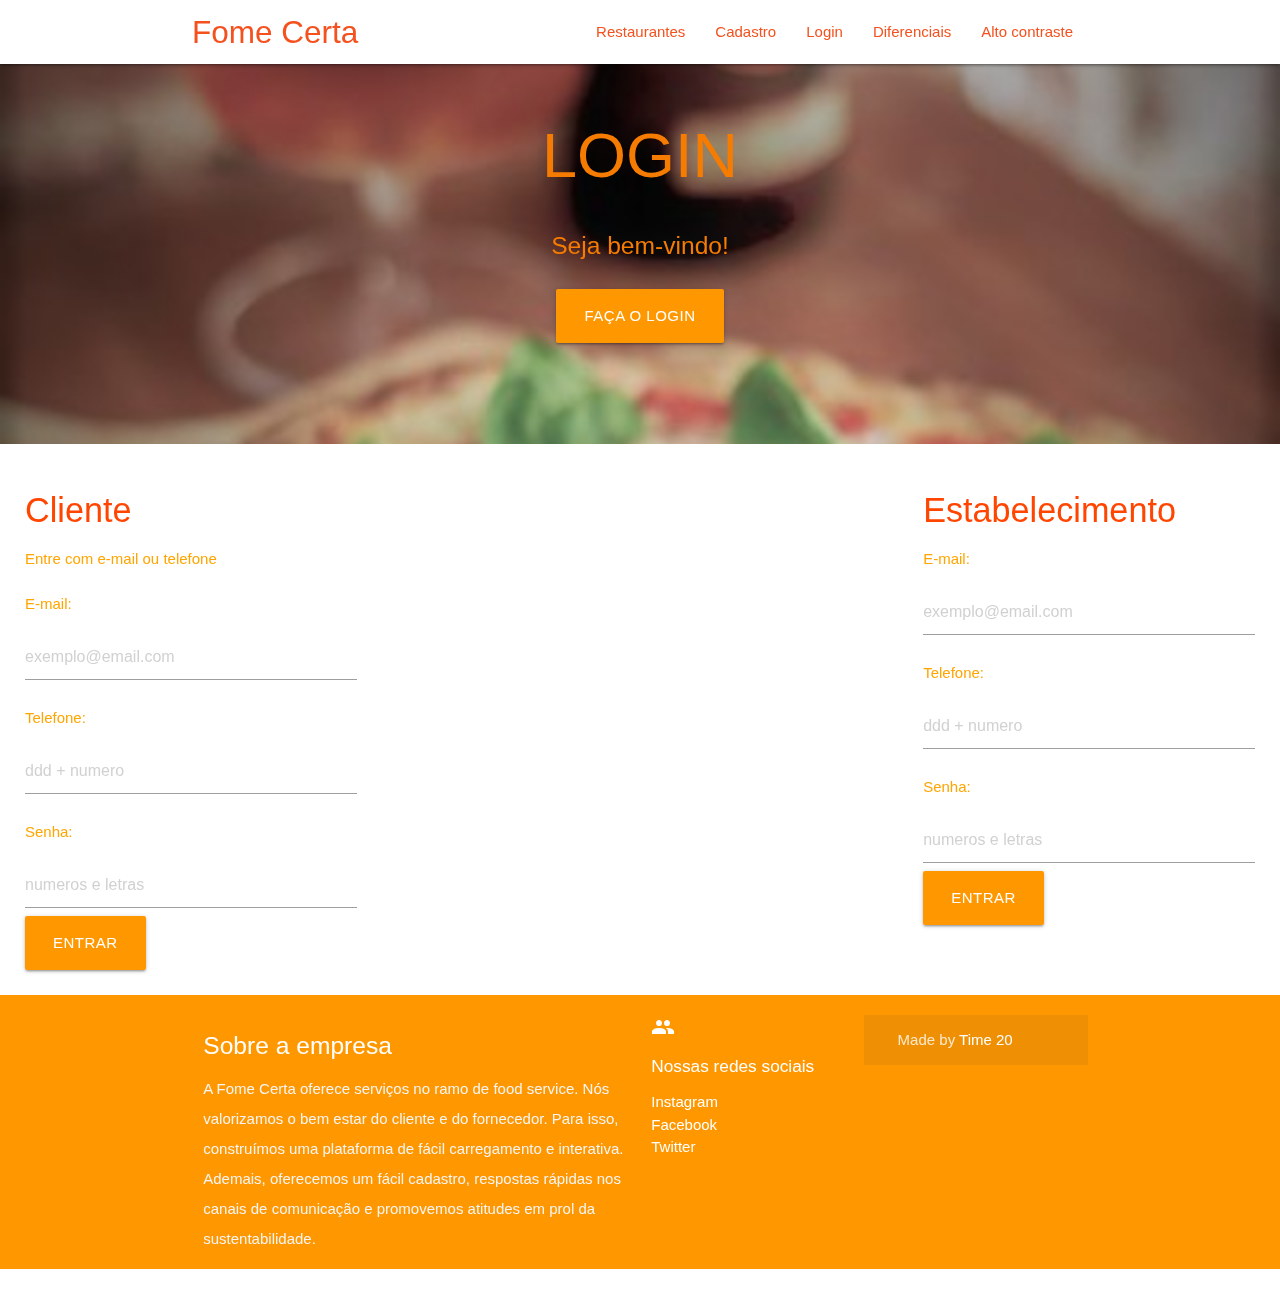
<file: Sancathon 2020 - WebApp_FoodService/public/login.html>
<!DOCTYPE html>
<html lang="pt-br">
<head>
  <meta http-equiv="Content-Type" content="text/html; charset=UTF-8"/>
  <meta name="viewport" content="width=device-width, initial-scale=1"/>
  <title>Fome Certa</title>

  <!-- CSS  -->
  <link href="https://fonts.googleapis.com/icon?family=Material+Icons" rel="stylesheet">
  <link href="css/materialize.css" type="text/css" rel="stylesheet" media="screen,projection"/>
  <link href="css/style.css" type="text/css" rel="stylesheet" media="screen,projection"/>
  <link rel="stylesheet" href="css/contrast.css">
</head>
<body>
  <nav class="white" role="navigation">
    <div class="nav-wrapper container">
      <a id="logo-container" href="index.html" class="brand-logo">Fome Certa</a>
      <ul class="right hide-on-med-and-down">
        <li><a href="restaurantes.html">Restaurantes</a></li>
        <li><a href="cadastro.html">Cadastro</a></li>
        <li><a href="login.html">Login</a></li>
        <li><a href="diferenciais.html">Diferenciais</a></li>
        <li><a href="#altocontraste" id="altocontraste" accesskey="3" onclick="window.toggleContrast()" onkeydown="window.toggleContrast()">Alto contraste</a></li>
      </ul>

      <ul id="nav-mobile" class="sidenav">
        <li><a href="index.html">Fome<strong> Certa</strong></a></li>
        <li><a href="restaurantes.html">Restaurantes</a></li>
        <li><a href="cadastro.html">Cadastro</a></li>
        <li><a href="login.html">Login</a></li>
        <li><a href="diferenciais.html">Diferenciais</a></li>
        
      </ul>
      <a href="#" data-target="nav-mobile" class="sidenav-trigger"><i class="material-icons">menu</i></a>
    </div>
  </nav>
<!--Banner principal-->
  <div id="index-banner" class="parallax-container">
    <div class="section no-pad-bot">
      <div class="container">
        <br><br>
        <h1 class="header center orange-text text-darken-2">LOGIN</h1>
        <div class="row center">
          <h5 class="header col s12  orange-text text-darken-2">Seja bem-vindo!</h5>
        </div>
        <div class="row center">
          <a href="#" id="download-button" class="btn-large waves-effect waves-light orange">Faça o login</a>
        </div>
        <br><br>

      </div>
    </div>
    <div class="parallax"><img src="img/pizzaecerv.jpg" alt="pizza e cerveja"></div>
  </div>
<!--Banner principal TERMINA aqui-->
<!--CADASTRO-->
<div style="overflow:hidden; padding: 20px;" > <!--DIV MÃE DO CADASTRO-->
    <div style="float: left; padding: 5px;">
    <h4 style="color: orangered;">Cliente</h4>
    <form style="color: orange;">
        <p>Entre com e-mail ou telefone</p>
        <p>E-mail:</p>
        <input type="email" name="email" placeholder="exemplo@email.com">
        <p>Telefone:</p>
        <input type="tel" name="tel" placeholder="ddd + numero">
        <p>Senha:</p>
        <input type="password" name="senha" placeholder="numeros e letras">
        <a href="index.html" id="download-button" class="btn-large waves-effect waves-light orange ">Entrar</a>
    </form>
</div>
<div style="float:right ; padding: 5px;">
    <h4 style="color: orangered;">Estabelecimento</h4>
    <form style="color: orange;">
        <p>E-mail:</p>
        <input type="email" name="email" placeholder="exemplo@email.com">
        <p>Telefone:</p>
        <input type="tel" name="tel" placeholder="ddd + numero">
        <p>Senha:</p>
        <input type="password" name="senha" placeholder="numeros e letras">
        <a href="index.html" id="download-button" class="btn-large waves-effect waves-light orange ">Entrar</a>
    </form>
</div>
</div>

<!--Pé da página COMEÇA aqui-->
<footer class="page-footer orange">
    <div class="container">
      <div class="row">
        <div class="col l6 s12">
          <h5 class="white-text">Sobre a empresa</h5>
          <p class="grey-text text-lighten-4">A Fome Certa oferece serviços no ramo de food service. Nós valorizamos o bem estar do cliente e do fornecedor. Para isso, construímos uma plataforma de fácil carregamento e interativa. Ademais, oferecemos um fácil cadastro, respostas rápidas nos canais de comunicação e promovemos atitudes em prol da sustentabilidade.</p>


        </div>
        <div class="col l3 s12">
          <i class="material-icons">group</i><h6 class="white-text">Nossas redes sociais</h6>
          <ul>
            <li><a class="white-text" href="#!">Instagram</a></li>
            <li><a class="white-text" href="#!">Facebook</a></li>
            <li><a class="white-text" href="#!">Twitter</a></li>
          </ul>
        </div>
        
    <div class="footer-copyright">
      <div class="container">
      Made by <a class="white-text text-lighten-3" href="https://github.com/MaviMendes" target="_blank">Time 20</a>
      </div>
    </div>
  </footer>
<!--Inserir aqui scripts do PWA-->

  <!--Scripts-->
  <script src="https://code.jquery.com/jquery-2.1.1.min.js"></script>
  <script src="js/materialize.js"></script>
  <script src="js/init.js"></script>
  <script src="js/acessibilidade.js"></script>  

  </body>
</html>
</file>
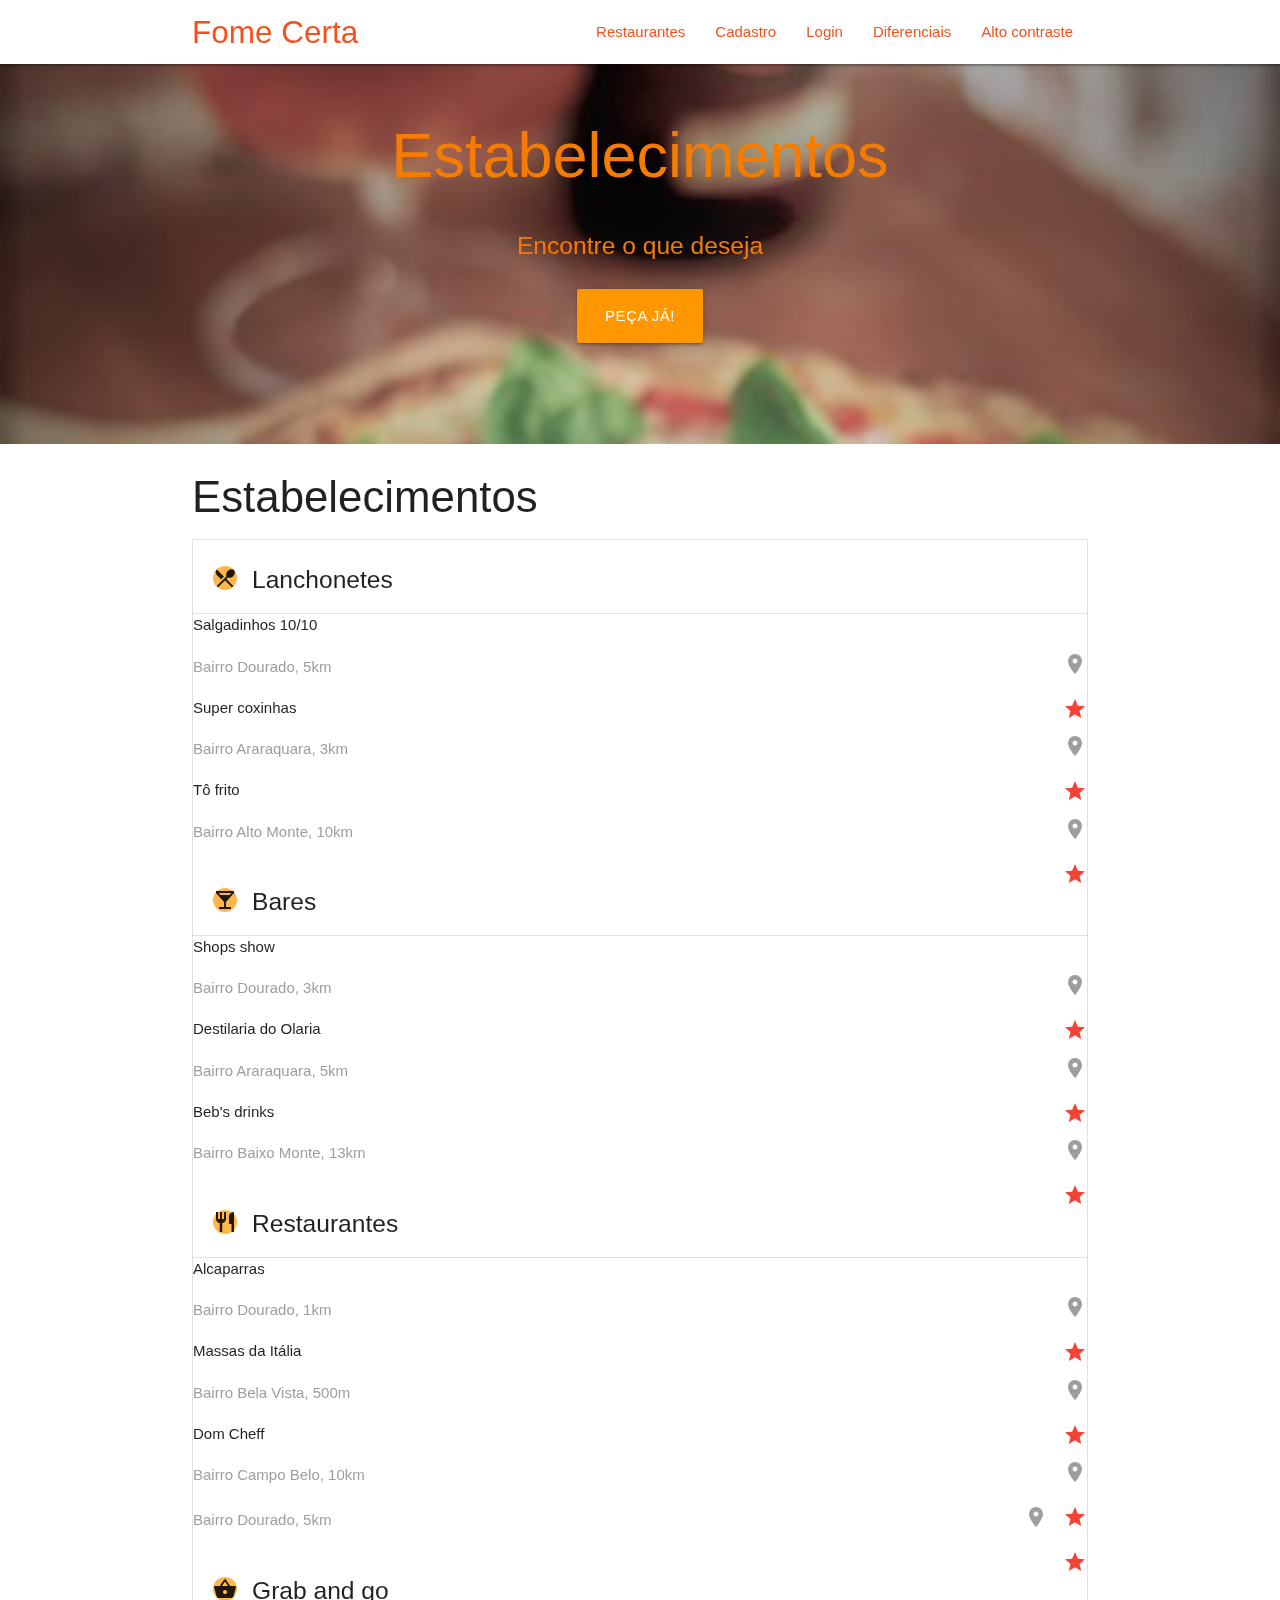
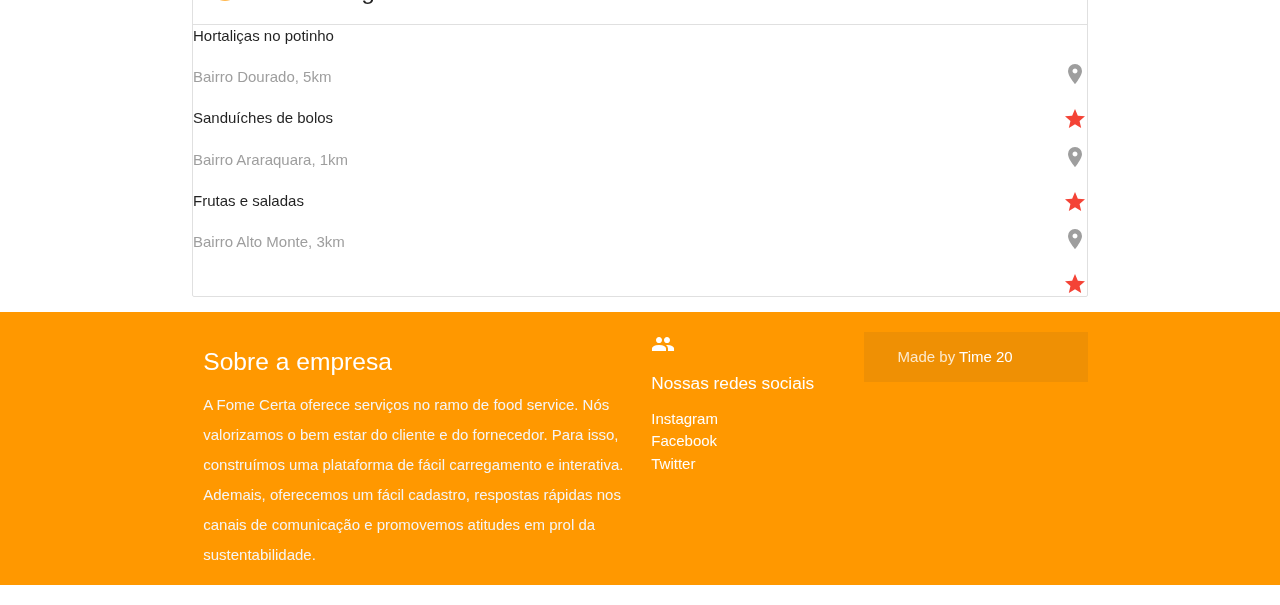
<file: Sancathon 2020 - WebApp_FoodService/public/restaurantes.html>
<!DOCTYPE html>
<html lang="pt-br">
<head>
  <meta http-equiv="Content-Type" content="text/html; charset=UTF-8"/>
  <meta name="viewport" content="width=device-width, initial-scale=1"/>
  <title>Fome Certa</title>

  <!-- CSS  -->
  <link href="https://fonts.googleapis.com/icon?family=Material+Icons" rel="stylesheet">
  <link href="css/materialize.css" type="text/css" rel="stylesheet" media="screen,projection"/>
  <link href="css/style.css" type="text/css" rel="stylesheet" media="screen,projection"/>
  <link rel="stylesheet" href="css/contrast.css">
  <link rel="manifest" href="/manifest.json">
</head>
<body>
  <nav class="white" role="navigation">
    <div class="nav-wrapper container">
      <a id="logo-container" href="index.html" class="brand-logo">Fome Certa</a>
      <ul class="right hide-on-med-and-down">
        <li><a href="restaurantes.html">Restaurantes</a></li>
        <li><a href="cadastro.html">Cadastro</a></li>
        <li><a href="login.html">Login</a></li>
        <li><a href="diferenciais.html">Diferenciais</a></li>
        <li><a href="#altocontraste" id="altocontraste" accesskey="3" onclick="window.toggleContrast()" onkeydown="window.toggleContrast()">Alto contraste</a></li>
      </ul>

      <ul id="nav-mobile" class="sidenav">
        <li><a href="index.html">Fome<strong> Certa</strong></a></li>
        <li><a href="restaurantes.html">Restaurantes</a></li>
        <li><a href="cadastro.html">Cadastro</a></li>
        <li><a href="login.html">Login</a></li>
        <li><a href="diferenciais.html">Diferenciais</a></li>
        
      </ul>
      <a href="#" data-target="nav-mobile" class="sidenav-trigger"><i class="material-icons">menu</i></a>
    </div>
  </nav>
<!--Banner principal-->
  <div id="index-banner" class="parallax-container">
    <div class="section no-pad-bot">
      <div class="container">
        <br><br>
        <h1 class="header center orange-text text-darken-2">Estabelecimentos</h1>
        <div class="row center">
          <h5 class="header col s12  orange-text text-darken-2">Encontre o que deseja</h5>
        </div>
        <div class="row center">
          <a href="#" id="download-button" class="btn-large waves-effect waves-light orange">Peça já!</a>
        </div>
        <br><br>

      </div>
    </div>
    <div class="parallax"><img src="img/pizzaecerv.jpg" alt="pizza e cerveja"></div>
  </div>
<!--Banner principal TERMINA aqui-->
<!--Lista dos restaurantes-->
  <div class="container">
    <h3>Estabelecimentos</h3>
    <ul class="collection with-header">
      <li class="collection-header"><h5><i class="material-icons vertical-align: left circle orange lighten-2">local_dining </i>Lanchonetes</h5></li>
      <span class="title" >Salgadinhos 10/10</span>
      <p class="grey-text" >Bairro Dourado, 5km<i class="material-icons vertical-align: right circle">location_on</i></p>
      <a href="#" class="secondary-content">
        <i class="material-icons vertical-align:right red-text">star</i>  
      </a>
      
      <span class="title" >Super coxinhas</span>
      <p class="grey-text" >Bairro Araraquara, 3km<i class="material-icons vertical-align: right circle">location_on</i></p>
      <a href="#" class="secondary-content">
        <i class="material-icons vertical-align: right red-text">star</i>  
      </a>
      <span class="title" >Tô frito</span>
      <p class="grey-text" >Bairro Alto Monte, 10km<i class="material-icons vertical-align: right circle">location_on</i></p>
      <a href="#" class="secondary-content">
        <i class="material-icons vertical-align: right red-text">star</i>  
      </a>
      <li class="collection-header"><h5><i class="material-icons vertical-align: left circle orange lighten-2">local_bar
      </i>Bares</h5></li>
      <span class="title">Shops show</span>
      <p class="grey-text" >Bairro Dourado, 3km<i class="material-icons vertical-align: right circle">location_on</i></p>
      <a href="#" class="secondary-content">
        <i class="material-icons vertical-align: right red-text">star</i>  
      </a><span class="title">Destilaria do Olaria</span>
      <p class="grey-text" >Bairro Araraquara, 5km<i class="material-icons vertical-align: right circle">location_on</i></p>
      <a href="#" class="secondary-content">
        <i class="material-icons vertical-align: right red-text">star</i>  
      </a>
      <span class="title">Beb's drinks</span>
      <p class="grey-text" >Bairro Baixo Monte, 13km<i class="material-icons vertical-align: right circle">location_on</i></p>
      <a href="#" class="secondary-content">
        <i class="material-icons vertical-align: right red-text">star</i>  
      </a>
      <li class="collection-header"><h5><i class="material-icons vertical-align: left circle orange lighten-2">restaurant
      </i>Restaurantes</h5></li>
      <span class="title" >Alcaparras</span>
      <p class="grey-text" >Bairro Dourado, 1km<i class="material-icons vertical-align: right circle">location_on</i></p>
      <a href="#" class="secondary-content">
        <i class="material-icons vertical-align: right red-text">star</i>  
      </a>
      <span class="title" >Massas da Itália</span>
      <p class="grey-text" >Bairro Bela Vista, 500m<i class="material-icons vertical-align: right circle">location_on</i></p>
      <a href="#" class="secondary-content">
        <i class="material-icons vertical-align: right red-text">star</i>  
      </a>
      <span class="title" >Dom Cheff</span>
      <p class="grey-text" >Bairro Campo Belo, 10km<i class="material-icons vertical-align: right circle">location_on</i></p>
      <a href="#" class="secondary-content">
        <i class="material-icons vertical-align: right red-text">star</i>  
      </a>
      <span class="title" ></span>
      <p class="grey-text" >Bairro Dourado, 5km<i class="material-icons vertical-align: right circle">location_on</i></p>
      <a href="#" class="secondary-content">
        <i class="material-icons vertical-align: right red-text">star</i>  
      </a>
      <li class="collection-header"><h5><i class="material-icons vertical-align: left circle orange lighten-2">shopping_basket
      </i>Grab and go</h5></li>
      <span class="title" >Hortaliças no potinho</span>
      <p class="grey-text" >Bairro Dourado, 5km<i class="material-icons vertical-align: right circle">location_on</i></p>
      <a href="#" class="secondary-content">
        <i class="material-icons vertical-align: right red-text">star</i>  
      </a>
      <span class="title" >Sanduíches de bolos</span>
      <p class="grey-text" >Bairro Araraquara, 1km<i class="material-icons vertical-align: right circle">location_on</i></p>
      <a href="#" class="secondary-content">
        <i class="material-icons vertical-align: right red-text">star</i>  
      </a>
      <span class="title" >Frutas e saladas</span>
      <p class="grey-text" >Bairro Alto Monte, 3km<i class="material-icons vertical-align: right circle">location_on</i></p>
      <a href="#" class="secondary-content">
        <i class="material-icons vertical-align: right red-text">star</i>  
      </a>
    </ul>
  </div>

  
<!--Pé da página COMEÇA aqui-->
  <footer class="page-footer orange">
    <div class="container">
      <div class="row">
        <div class="col l6 s12">
          <h5 class="white-text">Sobre a empresa</h5>
          <p class="grey-text text-lighten-4">A Fome Certa oferece serviços no ramo de food service. Nós valorizamos o bem estar do cliente e do fornecedor. Para isso, construímos uma plataforma de fácil carregamento e interativa. Ademais, oferecemos um fácil cadastro, respostas rápidas nos canais de comunicação e promovemos atitudes em prol da sustentabilidade.</p>


        </div>
        <div class="col l3 s12">
          <i class="material-icons">group</i><h6 class="white-text">Nossas redes sociais</h6>
          <ul>
            <li><a class="white-text" href="#!">Instagram</a></li>
            <li><a class="white-text" href="#!">Facebook</a></li>
            <li><a class="white-text" href="#!">Twitter</a></li>
          </ul>
        </div>
        
    <div class="footer-copyright">
      <div class="container">
      Made by <a class="white-text text-lighten-3" href="https://github.com/MaviMendes" target="_blank">Time 20</a>
      </div>
    </div>
  </footer>
<!--Inserir aqui scripts do PWA-->

  <!--Scripts-->
  <script src="https://code.jquery.com/jquery-2.1.1.min.js"></script>
  <script src="js/materialize.js"></script>
  <script src="js/init.js"></script>
  <script src="js/acessibilidade.js"></script>  
  <script src="js/app.js"></script>

  </body>
</html>
</file>
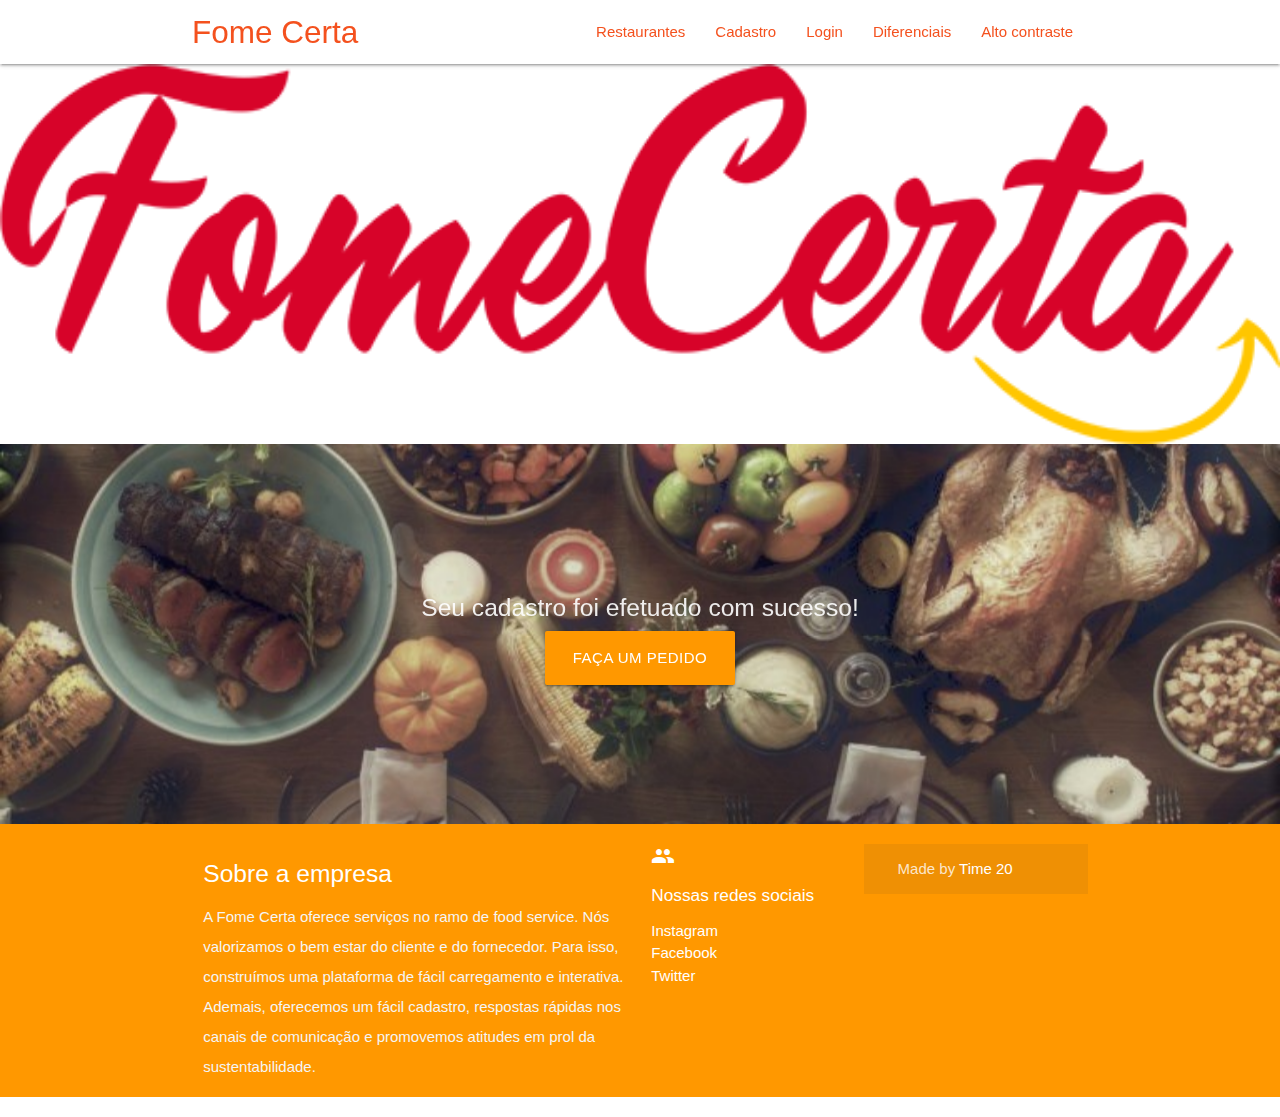
<file: Sancathon 2020 - WebApp_FoodService/public/sucesso.html>
<!DOCTYPE html>
<html lang="pt-br">
<head>
  <meta http-equiv="Content-Type" content="text/html; charset=UTF-8"/>
  <meta name="viewport" content="width=device-width, initial-scale=1"/>
  <title>Fome Certa</title>

  <!-- CSS  -->
  <link href="https://fonts.googleapis.com/icon?family=Material+Icons" rel="stylesheet">
  <link href="css/materialize.css" type="text/css" rel="stylesheet" media="screen,projection"/>
  <link href="css/style.css" type="text/css" rel="stylesheet" media="screen,projection"/>
  <link rel="stylesheet" href="css/contrast.css">
  <link rel="manifest" href="/manifest.json">
</head>
<body>
  <nav class="white" role="navigation">
    <div class="nav-wrapper container">
      <a id="logo-container" href="index.html" class="brand-logo">Fome Certa</a>
      <ul class="right hide-on-med-and-down">
        <li><a href="restaurantes.html">Restaurantes</a></li>
        <li><a href="cadastro.html">Cadastro</a></li>
        <li><a href="login.html">Login</a></li>
        <li><a href="diferenciais.html">Diferenciais</a></li>
        <li><a href="#altocontraste" id="altocontraste" accesskey="3" onclick="window.toggleContrast()" onkeydown="window.toggleContrast()">Alto contraste</a></li>
      </ul>

      <ul id="nav-mobile" class="sidenav">
        <li><a href="index.html">Fome<strong> Certa</strong></a></li>
        <li><a href="restaurantes.html">Restaurantes</a></li>
        <li><a href="cadastro.html">Cadastro</a></li>
        <li><a href="login.html">Login</a></li>
        <li><a href="diferenciais.html">Diferenciais</a></li>
        
      </ul>
      <a href="#" data-target="nav-mobile" class="sidenav-trigger"><i class="material-icons">menu</i></a>
    </div>
  </nav>

  <div id="index-banner" class="parallax-container">
    <div class="section no-pad-bot">
      <div class="container">
        <br><br>
        <h1 class="header center orange-text text-darken-2"></h1>
        <div class="row center">
          <h5 class="header col s12  orange-text text-darken-2"></h5>
        </div>
        <div class="row center">
        
        </div>
        <br><br>

      </div>
    </div>
    <div class="parallax"><img class="banner" src="img/fomecerta.png "  alt="logo da marca"></div>
  </div>

  <div class="parallax-container valign-wrapper">
    <div class="section no-pad-bot">
      <div class="container">
        <div class="row center">
          <h5 class="header col s12 light"><strong>Seu cadastro foi efetuado com sucesso!</strong></h5>
          <a href="restaurantes.html" id="download-button" class="btn-large waves-effect waves-light orange">Faça um pedido</a>
        </div>
      </div>
    </div>
    <div class="parallax"><img src="img/comidas.jpg" alt="mesa com comidas diversas"></div>
  </div>
  
<!--Banner principal TERMINA aqui-->

      <!--Pé da página começa aqui-->
  

  <footer class="page-footer orange">
    <div class="container">
      <div class="row">
        <div class="col l6 s12">
          <h5 class="white-text">Sobre a empresa</h5>
          <p class="grey-text text-lighten-4">A Fome Certa oferece serviços no ramo de food service. Nós valorizamos o bem estar do cliente e do fornecedor. Para isso, construímos uma plataforma de fácil carregamento e interativa. Ademais, oferecemos um fácil cadastro, respostas rápidas nos canais de comunicação e promovemos atitudes em prol da sustentabilidade.</p>


        </div>
        <div class="col l3 s12">
          <i class="material-icons">group</i><h6 class="white-text">Nossas redes sociais</h6>
          <ul>
            <li><a class="white-text" href="#!">Instagram</a></li>
            <li><a class="white-text" href="#!">Facebook</a></li>
            <li><a class="white-text" href="#!">Twitter</a></li>
          </ul>
        </div>
        
    <div class="footer-copyright">
      <div class="container">
      Made by <a class="white-text text-lighten-3" href="https://github.com/MaviMendes" target="_blank">Time 20</a>
      </div>
    </div>
  </footer>
<!--Inserir aqui scripts do PWA-->

  <!--Scripts-->
  <script src="https://code.jquery.com/jquery-2.1.1.min.js"></script>
  <script src="js/materialize.js"></script>
  <script src="js/init.js"></script>
  <script src="js/acessibilidade.js"></script>  
  <script src="js/app.js"></script>

  </body>
</html>
</file>
<file: Sancathon 2020 - WebApp_FoodService/public/css/contrast.css>
.contrast,
.contrast nav,
.contrast div,
.contrast li,
.contrast ol,
.contrast header,
.contrast footer,
.contrast section,
.contrast main,
.contrast aside,
.contrast article {
  background: black !important;
  color: white !important;
}
.contrast h1,
.contrast h2,
.contrast h3,
.contrast h4,
.contrast h5,
.contrast h6,
.contrast p,
.contrast label,
.contrast strong,
.contrast em,
.contrast cite,
.contrast q,
.contrast i,
.contrast b,
.contrast u,
.contrast span {
  color: white !important;
  background-color: black;
}
.contrast a {
  color: yellow !important;
}

.contrast button,
.contrast input[type="button"],
.contrast input[type="reset"],
.contrast input[type="submit"] {
  background: white !important;
  color: black !important;
  border: none !important;
}
.contrast input[type="text"],
.contrast input[type="password"],
.contrast input[type="url"],
.contrast input[type="search"],
.contrast input[type="email"],
.contrast input[type="tel"],
.contrast input[type="date"],
.contrast input[type="month"],
.contrast input[type="week"],
.contrast input[type="datetime"],
.contrast input[type="datetime-local"],
.contrast textarea,
.contrast input[type="number"] {
  background: white !important;
  border: 1px solid white !important;
  color: white !important;
}
.contrast img {
  -webkit-filter: grayscale(100%);
  filter: grayscale(100%);
  filter: gray; /* IE */
}

.contrast :hover {
  background-color: gray;
}
</file>
<file: Sancathon 2020 - WebApp_FoodService/public/css/style.css>
/* Custom Stylesheet */
/**
 * Use this file to override Materialize files so you can update
 * the core Materialize files in the future
 *
 * Made By MaterializeCSS.com
 */
 img{
	max-width:100%;
	height:auto;
}

nav ul a,
nav .brand-logo { 
  color:#f4511e;
  
}

p {
  line-height: 2rem;
}
h6 {
  color: #f4511e;
  text-decoration: solid;
}
  
.sidenav-trigger {
  color:#f4511e;  
}

.parallax-container {
  min-height: 380px;
  line-height: 0;
  height: auto;
  color: rgba(255,255,255,.9);
  font-weight: 100px;
  
}
  .parallax-container .section {
    width: 100%;
  }

@media only screen and (max-width : 992px) {
  .parallax-container .section {
    position: absolute;
    top: 40%;
  }
  #index-banner .section {
    top: 10%;
  }
}

@media only screen and (max-width : 600px) {
  #index-banner .section {
    top: 0;
  }
}

.icon-block {
  padding: 0 15px;
}
.icon-block .material-icons {
  font-size: inherit;
}

footer.page-footer {
  margin: 0;
}
</file>
